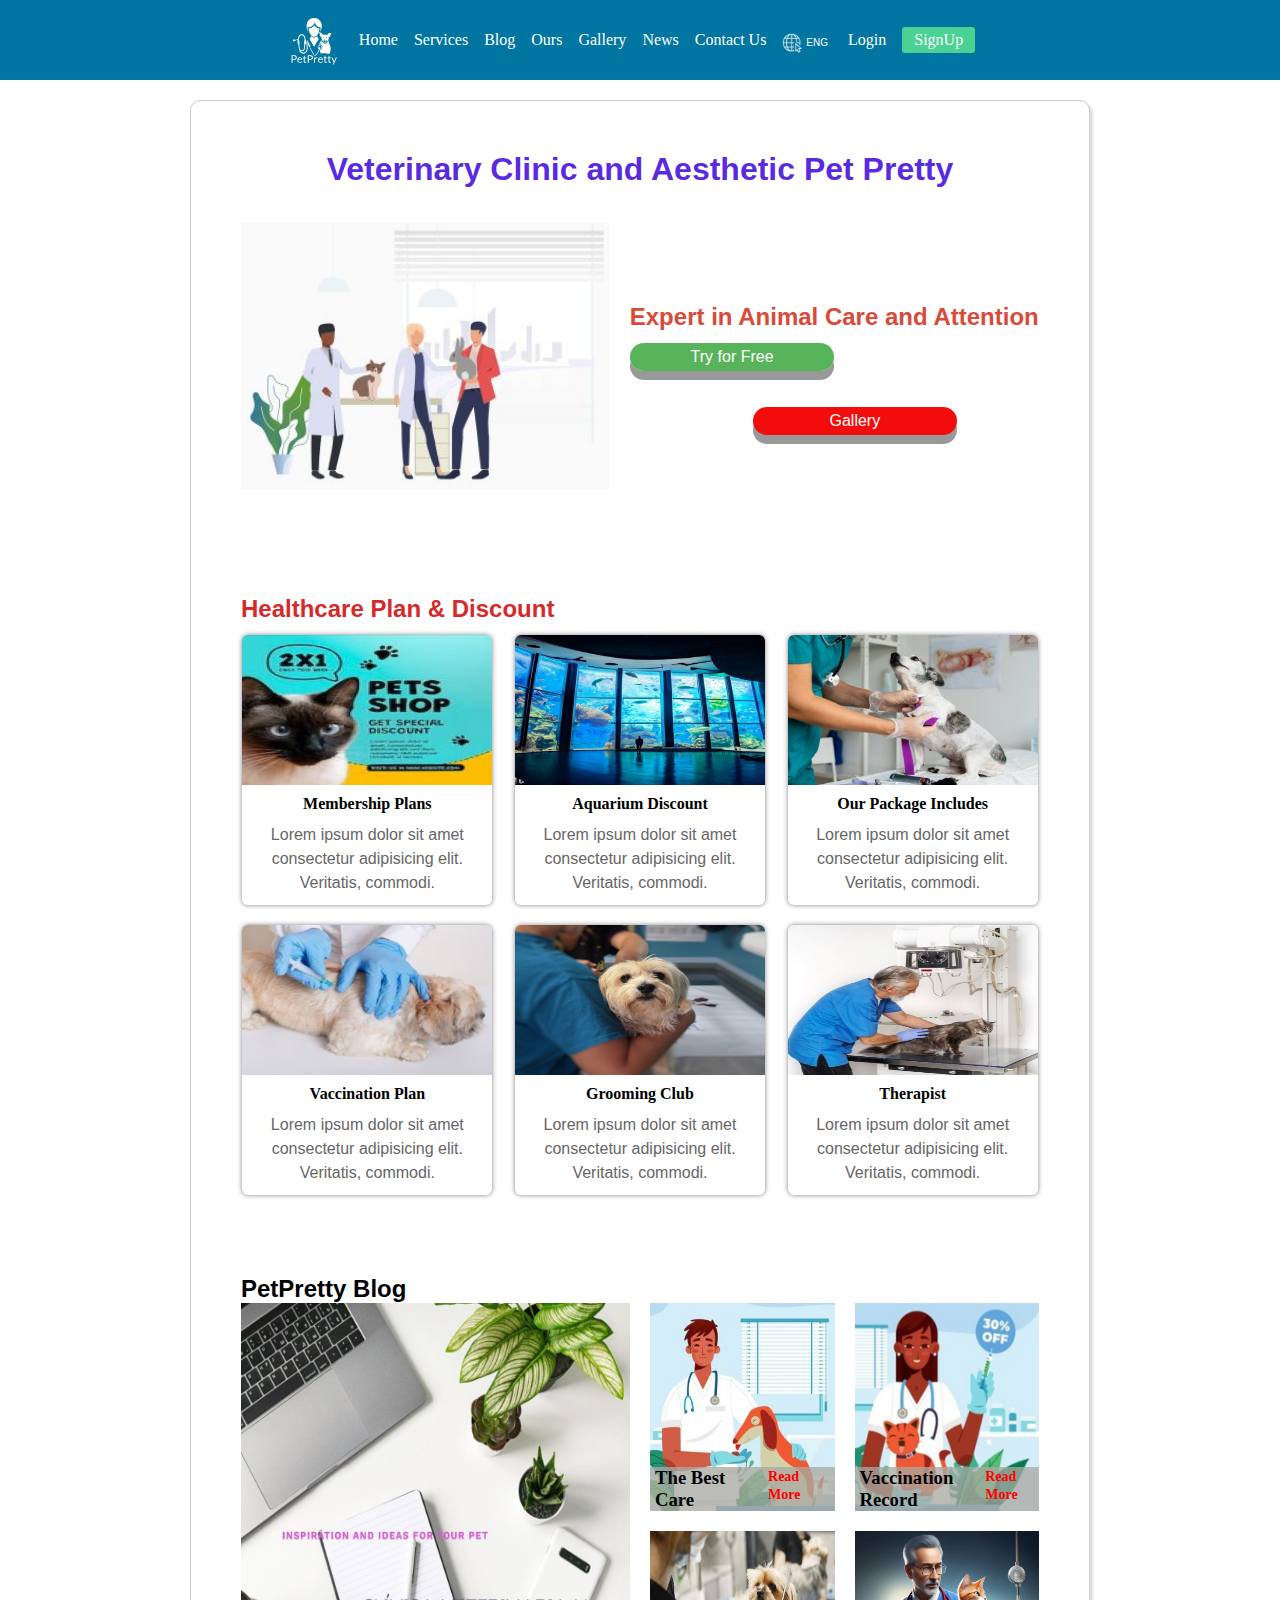
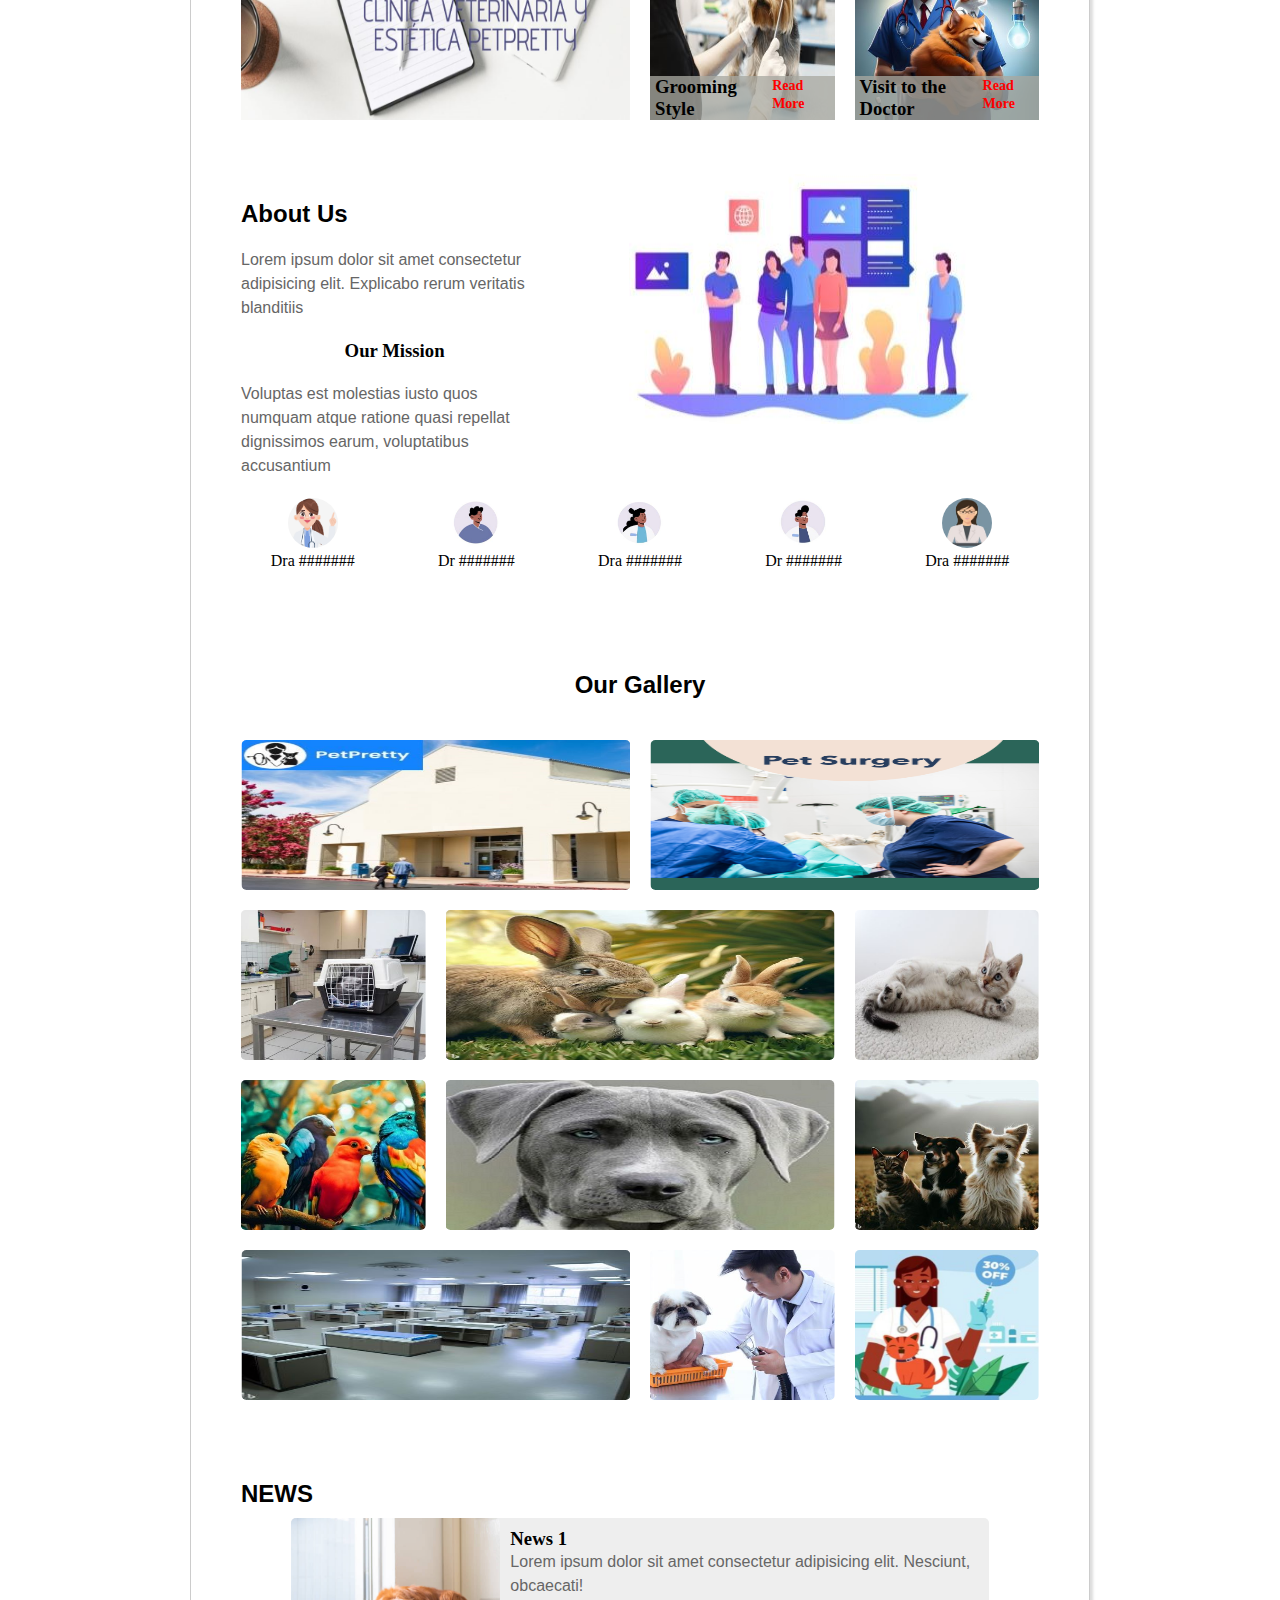
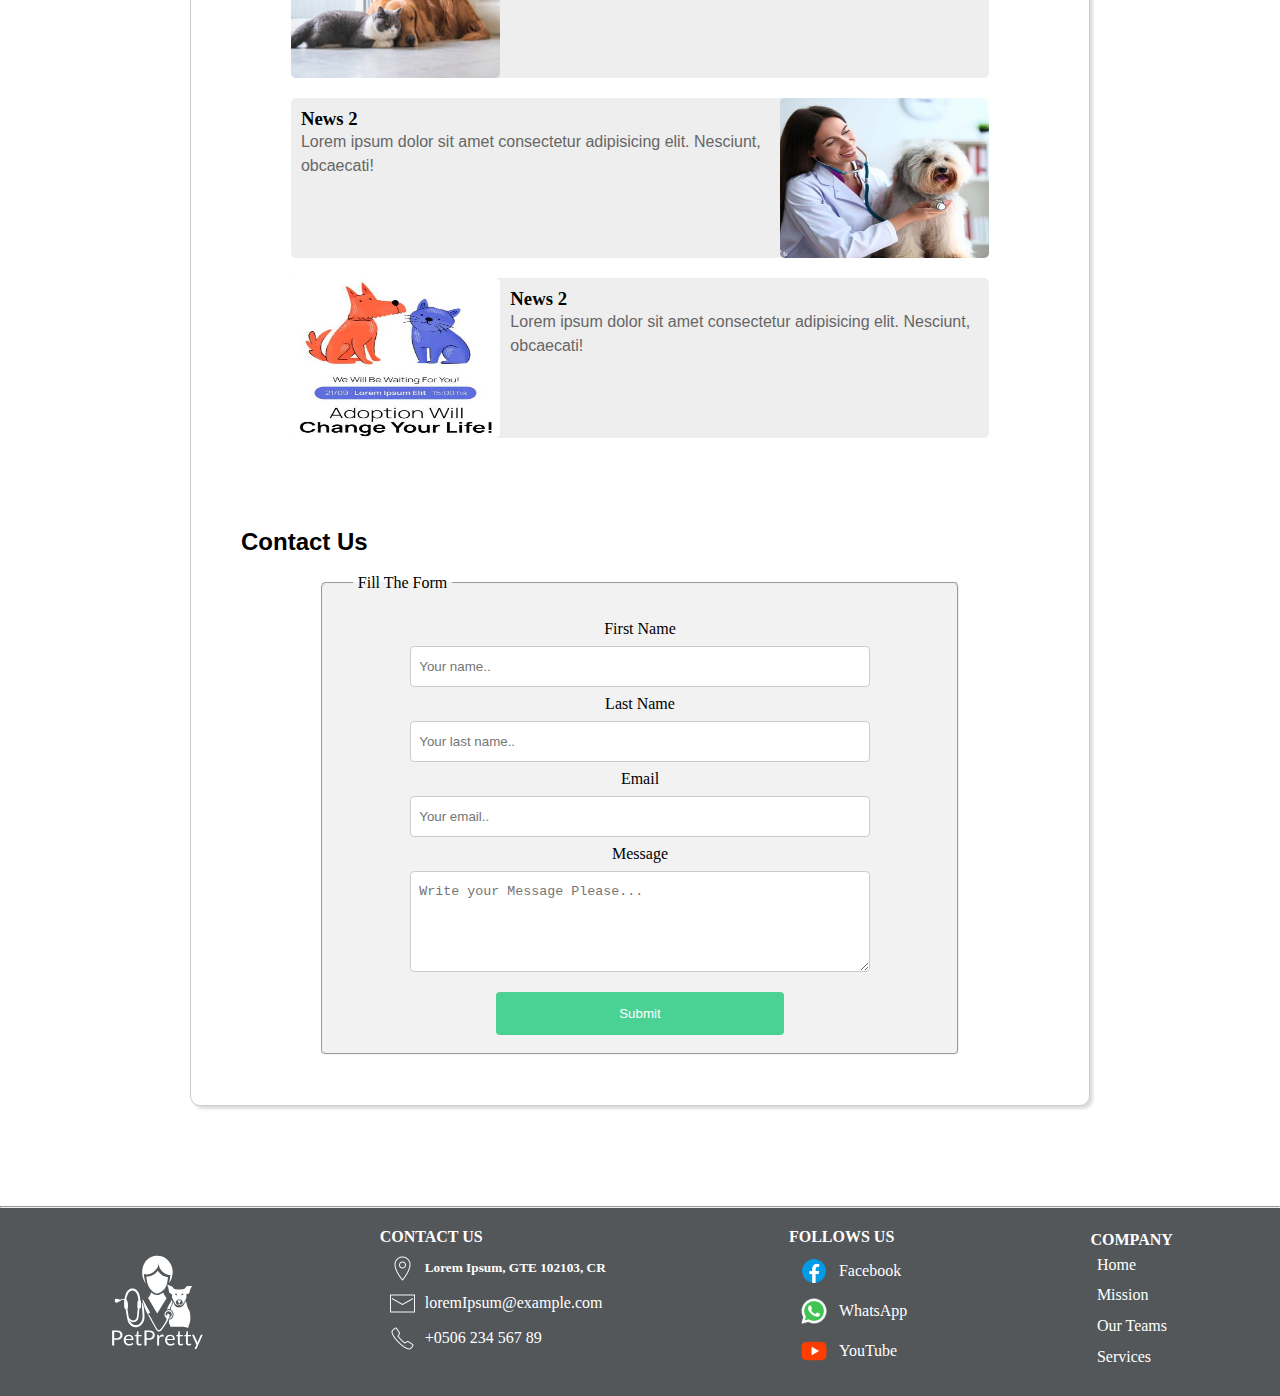
<file: index.html>
<!DOCTYPE html>
<html lang="en">
<head>
    <meta charset="UTF-8">
    <meta name="viewport" content="width=device-width, initial-scale=1.0">
    <title>Vet Clinic and Gromming PetPretty</title>
    <link rel="shortcut icon" href="./img/favicon-logo.png" type="image/x-icon">
    <link rel="stylesheet" href="./css/style.css">
</head>

<body>
    <header class="header">

        <div class="logo-header">
            <a href="#">
                <img src="./img/logoBlancoSVG.svg" alt="Logo">
            </a>
        </div>

        <nav class="menu">
            <input type="checkbox" id="menu-checkbtn">
            <label for="menu-checkbtn" class="menu-checklbl">
                <img class="menu-icon" src="./img/bars-solid.svg" alt="menu hamburguesa">
            </label>

            <ul class="links">
                <li> <a class="active" href="#">Home</a></li>
                <li><a href="#services">Services</a></li>
                <li><a href="#blog">Blog</a></li>
                <li><a href="#ours">Ours</a></li>
                <li><a href="#gallery">Gallery</a></li>
                <li><a href="#news">News</a></li>
                <li><a href="#contact">Contact Us</a></li>

                <!-- menu de idiomas -->
                <section class="lang-menu">
                    <div class="selected-lang">
                        <img src="./img/webIcon-50.png" alt="icono web">
                        <p>ENG</p>
                    </div>

                    <div class="selection-lang">
                        <li>
                            <a href="./index.html" target="_self" class="en">
                                <figure>
                                    <img src="./img/united-states.png" alt="icono web">
                                    <figcaption>ENG</figcaption>
                                </figure>
                            </a>
                        </li>

                        <li>
                            <a href="./esp/index.html" target="_self" class="es">
                                <figure>
                                    <img src="./img/spain.png">
                                    <figcaption>ESP</figcaption>
                                </figure>
                            </a>
                        </li>

                        <li>
                            <a href="./fre/index.html" target="_self"  class="fr">
                                <figure> 
                                    <img src="./img/france.png" alt="icono web">
                                    <figcaption>FRE</figcaption>
                                </figure>   
                            </a>
                        </li>
                    </div>
                </section>
                <!-- Fin menu de idiomas -->
                <li><a href="./admin/login.html">Login</a></li>
                <li><a href="./admin/signup.html">SignUp</a></li>
            </ul>
        </nav>
    </header>

    <!-- ***** MAIN ***** -->

    <main id="main">
        <div class="content">

            <!-- **** HOME SECTION ****-->
            <section id="home">
                <h1>Veterinary Clinic and
                    Aesthetic Pet Pretty
                </h1>
               
                <article id="home-article">
                    <figure class="col-img">
                        <img class="imagen1" src="./img/homeImg1.jpg" alt="clinic lobby">
                    </figure>
                    <div class="col-homebtn">
                        <h2>Expert in Animal Care and Attention</h2>
                        <button class="homebtn1">Try for Free</button>
                        <br><br>
                        <button class="homebtn2">Gallery</button>
                    </div>
                </article>

            </section>

            <!-- **** SERVICES SECTION****-->
            <section id="services">
                
                <h2 class="services-title">Healthcare Plan & Discount</h2>
                
                <article class="services-cards card1">
                    <div class="cards-img">
                        <img src="./img/clinicInstallation1.JPG" alt="card servicios">
                    </div>
                    <div class="cards-content">
                        <h3 class="cards-title">Membership Plans</h3>
                        <p class="cards-description">
                            Lorem ipsum dolor sit amet consectetur adipisicing elit. Veritatis, commodi.
                        </p>
                    </div>
                </article>
        
                <article class="services-cards card2">
                    <div class="cards-img">
                        <img src="./img/acuariogigante_service2.jpg" alt="card servicios">
                    </div>
                    <div class="cards-content">
                        <h3 class="cards-title">Aquarium Discount</h3>
                        <p class="cards-description">
                            Lorem ipsum dolor sit amet consectetur adipisicing elit. Veritatis, commodi.
                        </p>
                    </div>
                </article>

                <article class="services-cards card3">
                    <div class="cards-img">
                        <img src="./img/clinicInstallation2.JPG" alt="card servicios">
                    </div>
                    <div class="cards-content">
                        <h3 class="cards-title">Our Package Includes</h3>
                        <p class="cards-description">
                            Lorem ipsum dolor sit amet consectetur adipisicing elit. Veritatis, commodi.
                        </p>
                    </div>
                </article>

                <article class="services-cards card4">
                    <div class="cards-img">
                        <img src="./img/vaccination_service.jpg" alt="card servicios">
                    </div>
                    <div class="cards-content">
                        <h3 class="cards-title">Vaccination Plan</h3>
                        <p class="cards-description">
                            Lorem ipsum dolor sit amet consectetur adipisicing elit. Veritatis, commodi.
                        </p>
                    </div>
                </article>

                <article class="services-cards card5">
                    <div class="cards-img">
                        <img src="./img/serviciosVet1.JPG" alt="card servicios">
                    </div>
                    <div class="cards-content">
                        <h3 class="cards-title">Grooming Club</h3>
                        <p class="cards-description">
                            Lorem ipsum dolor sit amet consectetur adipisicing elit. Veritatis, commodi.
                        </p>
                    </div>
                </article>

                <article class="services-cards card6">
                    <div class="cards-img">
                        <img src="./img/therapist_service.jpg" alt="card servicios">
                    </div>
                    <div class="cards-content">
                        <h3 class="cards-title">Therapist</h3>
                        <p class="cards-description">
                            Lorem ipsum dolor sit amet consectetur adipisicing elit. Veritatis, commodi.
                        </p>
                    </div>
                </article>
            </section>


            <!-- **** BLOG SECTION****-->
            <section id="blog">
                <h2>PetPretty Blog</h2>
                <article class="blogs">
                    <figure class="card-main">
                        <img class="blog-img-1" src="./img/blogPage_imagen.png" alt="">
                    </figure>

                    <figure class="blog-card blog-card1">
                        <img  src="./img/blog1.JPG" alt="">
                        <figcaption>
                            <h3>The Best Care</h3>
                            <h4><a href="#">Read More</a></h4>
                        </figcaption>
                    </figure>
                    <figure class="blog-card blog-card2" >
                        <img  src="./img/galleryVacuna.JPG" alt="">
                        <figcaption>
                            <h3>Vaccination Record</h3>
                            <h4><a href="#">Read More</a></h4>
                        </figcaption>
                    </figure>
                    <figure class="blog-card blog-card3">
                        <img  src="./img/grooming_blog.jpg" alt="">
                        <figcaption>
                            <h3>Grooming Style</h3>
                            <h4><a href="#">Read More</a></h4>
                        </figcaption>
                    </figure>
                    <figure class="blog-card blog-card4">
                        <img  src="./img/doctor_blog1.jpg" alt="">
                        <figcaption>
                            <h3>Visit to the Doctor</h3>
                            <h4><a href="#">Read More</a></h4>
                        </figcaption>
                    </figure>

                </article>


            </section>

            <!-- **** SECTION OURS ****-->
            <section id="ours">
                <h2 class="title1">About Us</h2>
                <p class="content1">Lorem ipsum dolor sit amet consectetur adipisicing elit. Explicabo rerum veritatis blanditiis</p>
                <h3 class="title2">Our Mission</h3>
                <p class="content2"> Voluptas est molestias iusto quos numquam atque ratione quasi repellat dignissimos earum, voluptatibus accusantium
                </p>
                
                <figure class="img-ours">
                    <img src="./img/aboutUs.jpg" alt="grupo personas">
                </figure>
                
                <figure class="avatar avatar1">
                    <img src="./img/draAvatar1.JPG" alt="avatar doctora">
                    <figcaption>Dra #######</figcaption>
                </figure>

                <figure class="avatar avatar2">
                    <img src="./img/drAvatar1.jpg" alt="avatar doctor">
                    <figcaption>Dr #######</figcaption>
                </figure>

                <figure class="avatar avatar3">
                    <img src="./img/draAvatar2.JPG" alt="avatar doctora">
                    <figcaption>Dra #######</figcaption>
                </figure>

                <figure class="avatar avatar4">
                    <img src="./img/drAvatar2.JPG" alt="avatar doctor">
                    <figcaption>Dr #######</figcaption>
                </figure>

                <figure class="avatar avatar5">
                    <img src="./img/draAvatar3.JPG" alt="avatar doctora">
                    <figcaption>Dra #######</figcaption>
                </figure>
            </section>

            <!-- **** SECTION GALLERY ****-->
            
            <section id="gallery">
                <h2 class="gallery-title">Our Gallery</h2>
                <article class="gallery-cards gcard1">
                    <div class="gallery-img">
                        <img src="./img/clinicInstallation3.JPG" alt="card Instalacion vet">
                    </div>
                </article>

                <article class="gallery-cards gcard2">
                    <div class="gallery-img">
                        <img src="./img/galleryCirugia.png" alt="card cirugia">
                    </div>
                </article>

                <article class="gallery-cards gcard3">
                    <div class="gallery-img">
                        <img src="./img/galleryConejos.jpg" alt="card conejo">
                    </div>
                </article>

                <article class="gallery-cards gcard4">
                    <div class="gallery-img">
                        <img src="./img/galleryGato.jpg" alt="card gato en cama">
                    </div>
                </article>

                <article class="gallery-cards gcard5">
                    <div class="gallery-img">
                        <img src="./img/galleryInstall.JPG" alt="card mesa de cuido">
                    </div>
                </article>

                <article class="gallery-cards gcard6">
                    <div class="gallery-img">
                        <img src="./img/galleryPericos.jpg" alt="card perico">
                    </div>
                </article>

                <article class="gallery-cards gcard7">
                    <div class="gallery-img">
                        <img src="./img/galleryPerro.jpg" alt="card perro gris">
                    </div>
                </article>

                <article class="gallery-cards gcard8">
                    <div class="gallery-img">
                        <img src="./img/galleryPerros.jpg" alt="card grupo de perros">
                    </div>
                </article>

                <article class="gallery-cards gcard9">
                    <div class="gallery-img">
                        <img src="./img/galleryRoom1.jpg" alt="card cuarto cuidados">
                    </div>
                </article>

                <article class="gallery-cards gcard10">
                    <div class="gallery-img">
                        <img src="./img/galleryCare.jpg" alt="card cuidado de perro">
                    </div>
                </article>

                <article class="gallery-cards gcard11">
                    <div class="gallery-img">
                        <img src="./img/galleryVacuna.JPG" alt="card perro gris">
                    </div>
                </article>
            </section>

            <!-- **** NEWS SECTION****-->
            <section id="news">
                <h2>NEWS</h2>
                <div class="cards">
                    <article class="card card-1">
                        <figure class="card-img-1">
                            <img src="./img/new1dog&cat.jpg" alt="">
                        </figure>
                        <div class="card-text-1">
                            <h3>News 1</h3>
                            <p>Lorem ipsum dolor sit amet consectetur adipisicing elit. Nesciunt, obcaecati!</p>
                        </div>
                    </article>

                    <article class="card card-2">
                        <figure class="card-img-2">
                            <img src="./img/new2Doc&Dog.jpg" alt="">
                        </figure>
                        <div class="card-text-2">
                            <h3>News 2</h3>
                            <p>Lorem ipsum dolor sit amet consectetur adipisicing elit. Nesciunt, obcaecati!</p>
                        </div>
                    </article>

                    <article class="card card-3">
                        <figure class="card-img-3">
                            <img src="./img/news3AdoptPet.JPG" alt="">
                        </figure>
                        <div class="card-text-3">
                            <h3>News 2</h3>
                            <p>Lorem ipsum dolor sit amet consectetur adipisicing elit. Nesciunt, obcaecati!</p>
                        </div>
                    </article>
                </div>
            </section>

            <!-- **** CONTACT SECTION****-->
            <section id="contact">

                <h2>Contact Us</h2><br>
                <form>
  
                    <fieldset>
                    <legend>Fill The Form</legend><br>
                      <label for="fname">First Name</label><br>
                      <input type="text" id="fname" name="firstname" placeholder="Your name.." required><br>
                  
                      <label for="lname">Last Name</label><br>
                      <input type="text" id="lname" name="lastname" placeholder="Your last name.." required>
                  
                     <br><label for="fname">Email</label><br>
                     <input type="email" id="email" name="email" placeholder="Your email.." required>
                        
                     <br><label for="fmessage">Message</label><br>
                     <textarea name="message" id="fmessage" cols="10" rows="5" placeholder="Write your Message Please..."></textarea>

                     <input type="submit" value="Submit">
                      
                    </fieldset>
                      
                      
                    </form>
            </section>
        </div>
    </main>

    <!-- **** FOOTER SECTION****-->
    <hr>
    <footer id="footer">
        <figure class="footer-logo">
            <img src="./img/logoBlancoSVG.svg" alt="logo compania">
        </figure>
        <section class="footer-contact">
            <H4>CONTACT US</H4>
            <ul class="footer-contact-data">
                <li class="footer-address">
                    <img src="./img/addressIcon-50.png" alt="home icon">
                    <h5>Lorem Ipsum, GTE 102103, CR</h5>
                </li>
                <li class="footer-email">
                    <img src="./img/mailIcon-50.png" alt="">
                    loremIpsum@example.com
                </li>
                <li class="footer-phone">
                    <img src="./img/phoneIcon-50.png" alt="">
                    +0506 234 567 89
                </li>
            </ul>
        </section>

        <section class="footer-social">
            <H4>FOLLOWS US</H4>
            <ul class="social-networks">
                <li>
                    <img src="./img/facebook-48.png" alt="facebook logo">
                    <a href="#">Facebook</a>    
                </li>
                <li>
                    <img src="./img/whatsapp-48.png" alt="whatsapp logo">
                    <a href="">WhatsApp</a>
                </li>
                <li>
                    <img src="./img/youtube-48.png" alt="youtube logo">
                    <a href="">YouTube</a>
                </li>
            </ul>
        </section>

        <section class="footer-company">
            <H4>COMPANY</H4>
            <nav class="footer-company-nav">
                <a href="#">Home</a>
                <a href="#ours">Mission</a>
                <a href="#ours">Our Teams</a>
                <a href="#services">Services</a>
            </nav>
        </section>

    </footer>
</body>

</html>
</file>
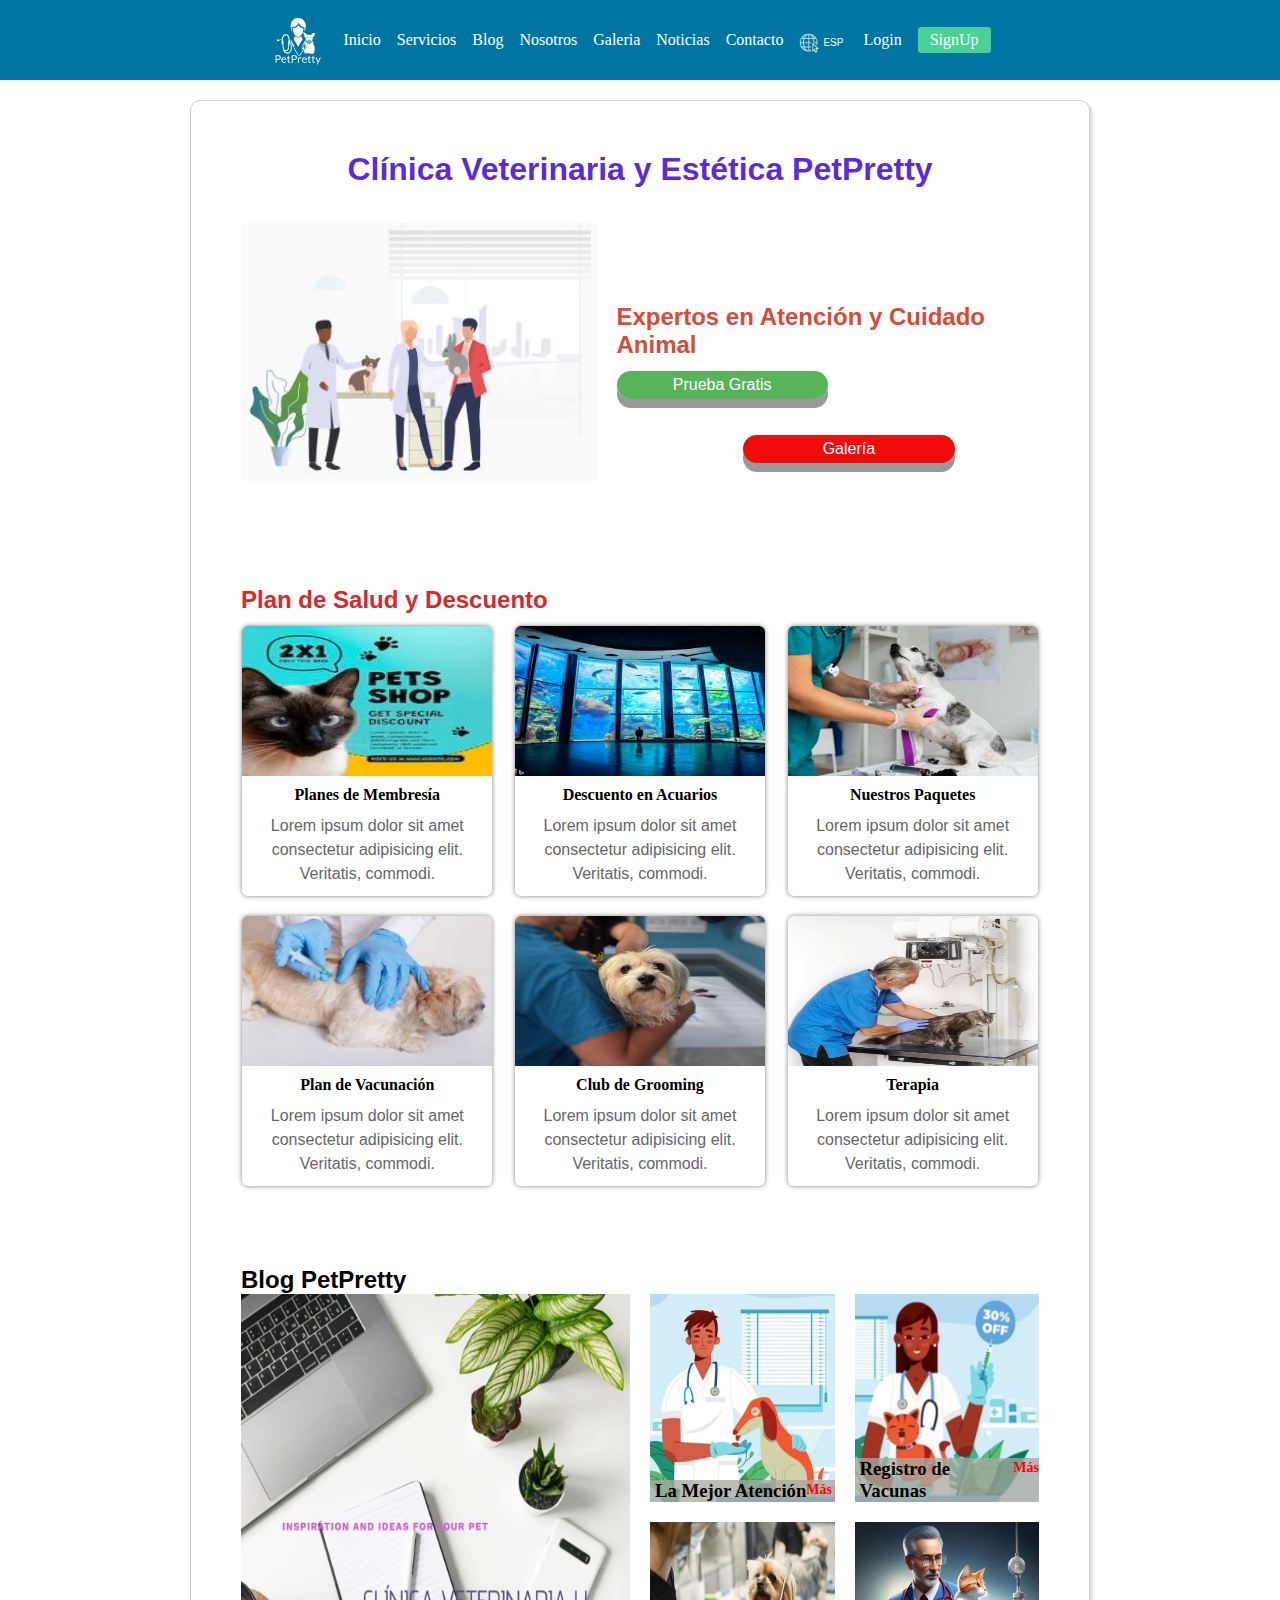
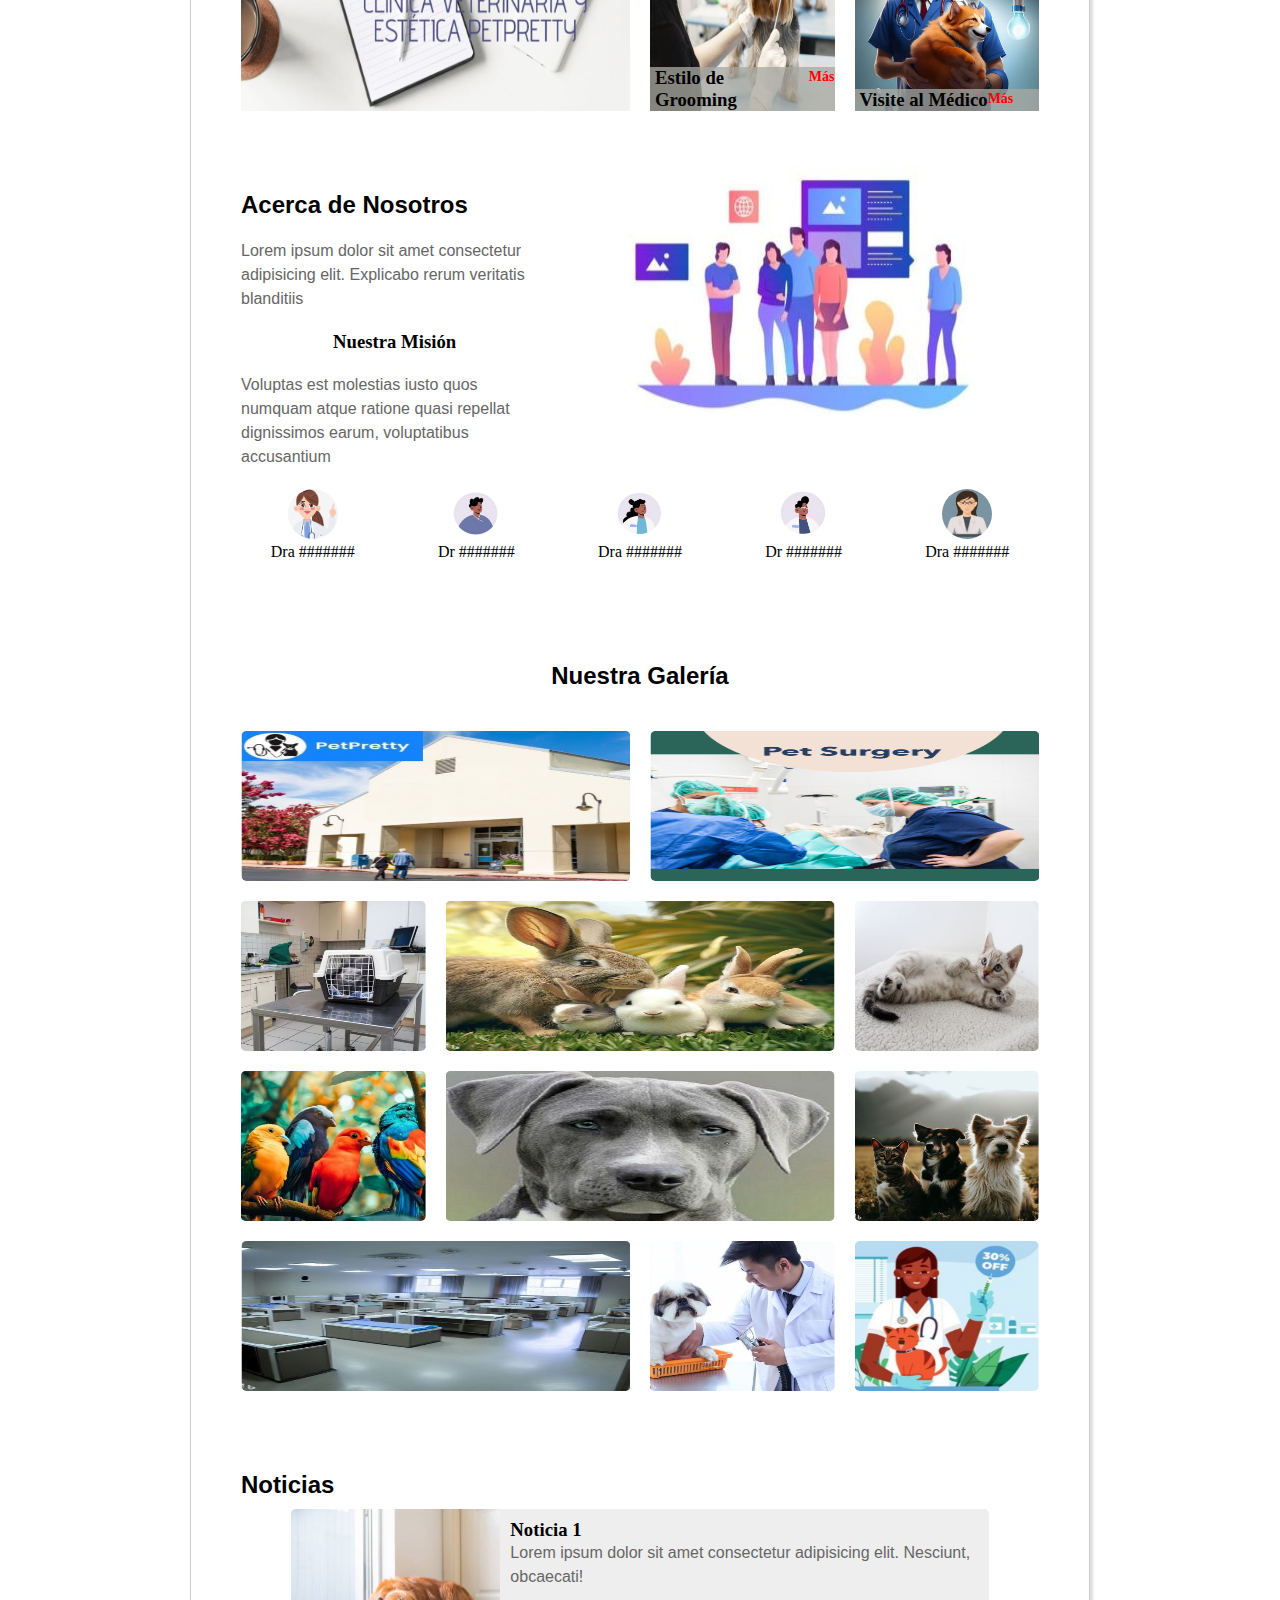
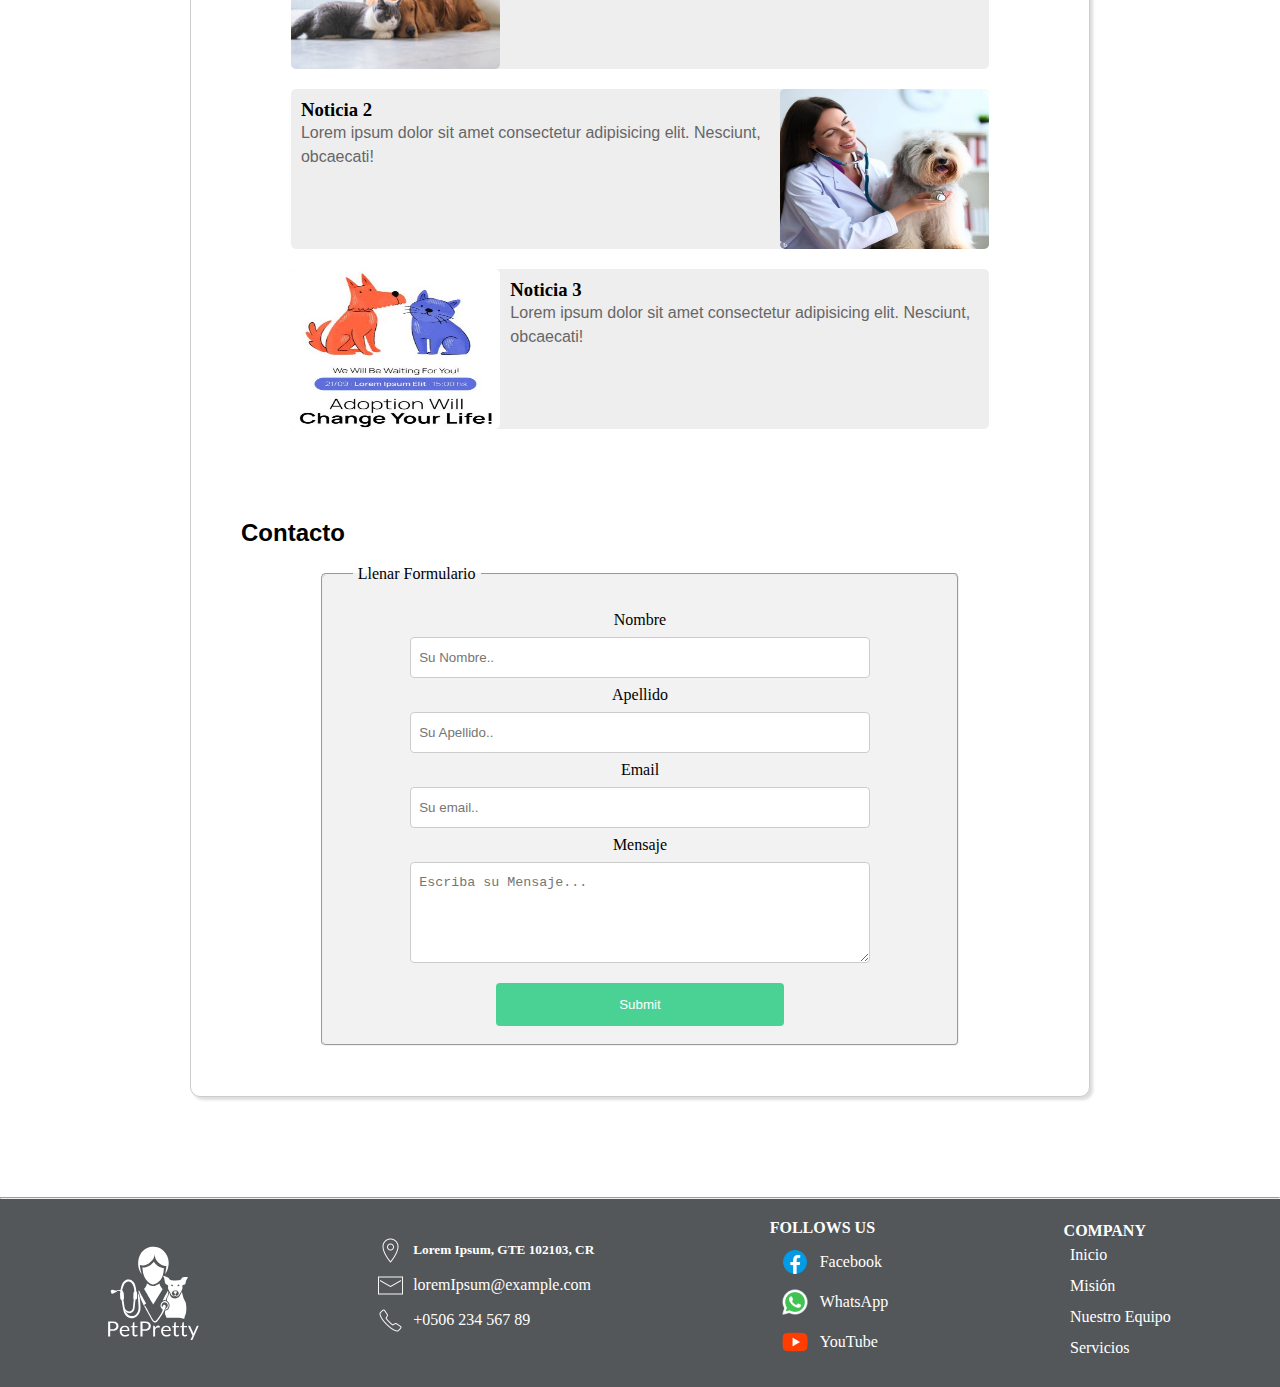
<file: esp/index.html>
<!DOCTYPE html>
<html lang="es">
<head>
    <meta charset="UTF-8">
    <meta name="viewport" content="width=device-width, initial-scale=1.0">
    <title>Clinica Veterinaria y Gromming PetPretty</title>
    <link rel="shortcut icon" href="../img/favicon-logo.png" type="image/x-icon"/>
    <link rel="stylesheet" href="../css/style.css">
</head>

<body>
    <header class="header">

        <div class="logo-header">
            <a href="#">
                <img src="../img/logoBlancoSVG.svg" alt="Logo">
            </a>
        </div>

        <nav class="menu">
            <input type="checkbox" id="menu-checkbtn">
            <label for="menu-checkbtn" class="menu-checklbl">
                <img class="menu-icon" src="../img/bars-solid.svg" alt="menu hamburguesa">
            </label>

            <ul class="links">
                <li> <a class="active" href="#">Inicio</a></li>
                <li><a href="#services">Servicios</a></li>
                <li><a href="#blog">Blog</a></li>
                <li><a href="#ours">Nosotros</a></li>
                <li><a href="#gallery">Galeria</a></li>
                <li><a href="#news">Noticias</a></li>
                <li><a href="#contact">Contacto</a></li>

                <!-- cambiar menu de idiomas -->
                <div class="lang-menu">
                    <div class="selected-lang">
                        <img src="../img/webIcon-50.png" alt="icono web">
                        <p>ESP</p>
                    </div>

                    <!-- Probar opci[on] -->
                    <div class="selection-lang">
                        <li>
                            <a href="../index.html" target="_self" class="en">
                                <figure>
                                    <img src="../img/united-states.png" alt="icono web">
                                    <figcaption>ENG</figcaption>
                                </figure>
                            </a>
                        </li>

                        <li>
                            <a href="./index.html" target="_self" class="es">
                                <figure>
                                    <img src="../img/spain.png">
                                    <figcaption>ESP</figcaption>
                                </figure>
                            </a>
                        </li>

                        <li>
                            <a href="../fre/index.html" target="_self"  class="fr">
                                <figure> 
                                    <img src="../img/france.png" alt="icono web">
                                    <figcaption>FRE</figcaption>
                                </figure>   
                            </a>
                        </li>
                    </div>
                    <!-- Probar opcion -->


                </div>
                <!-- Fin de cambiar menu de idiomas -->



                <li><a href="#">Login</a></li>
                <li><a href="#">SignUp</a></li>
            </ul>
        </nav>
    </header>

    <!-- ***** MAIN ***** -->

    <main id="main">
        <div class="content">

            <!-- **** HOME SECTION ****-->
            <section id="home">
                <h1>Clínica Veterinaria y
                    Estética PetPretty
                </h1>
               
                <article id="home-article">
                    <figure class="col-img">
                        <img class="imagen1" src="../img/homeImg1.jpg" alt="clinic lobby">
                    </figure>
                    <div class="col-homebtn">
                        <h2>Expertos en Atención y Cuidado Animal</h2>
                        <button class="homebtn1">Prueba Gratis</button>
                        <br><br>
                        <button class="homebtn2">Galería</button>
                    </div>
                </article>

            </section>

            <!-- **** SERVICES SECTION****-->
            <section id="services">
                
                <h2 class="services-title">Plan de Salud y Descuento</h2>
                
                <article class="services-cards card1">
                    <div class="cards-img">
                        <img src="../img/clinicInstallation1.JPG" alt="card servicios">
                    </div>
                    <div class="cards-content">
                        <h3 class="cards-title">Planes de Membresía</h3>
                        <p class="cards-description">
                            Lorem ipsum dolor sit amet consectetur adipisicing elit. Veritatis, commodi.
                        </p>
                    </div>
                </article>
        
                <article class="services-cards card2">
                    <div class="cards-img">
                        <img src="../img/acuariogigante_service2.jpg" alt="card servicios">
                    </div>
                    <div class="cards-content">
                        <h3 class="cards-title">Descuento en Acuarios</h3>
                        <p class="cards-description">
                            Lorem ipsum dolor sit amet consectetur adipisicing elit. Veritatis, commodi.
                        </p>
                    </div>
                </article>

                <article class="services-cards card3">
                    <div class="cards-img">
                        <img src="../img/clinicInstallation2.JPG" alt="card servicios">
                    </div>
                    <div class="cards-content">
                        <h3 class="cards-title">Nuestros Paquetes</h3>
                        <p class="cards-description">
                            Lorem ipsum dolor sit amet consectetur adipisicing elit. Veritatis, commodi.
                        </p>
                    </div>
                </article>

                <article class="services-cards card4">
                    <div class="cards-img">
                        <img src="../img/vaccination_service.jpg" alt="card servicios">
                    </div>
                    <div class="cards-content">
                        <h3 class="cards-title">Plan de Vacunación</h3>
                        <p class="cards-description">
                            Lorem ipsum dolor sit amet consectetur adipisicing elit. Veritatis, commodi.
                        </p>
                    </div>
                </article>

                <article class="services-cards card5">
                    <div class="cards-img">
                        <img src="../img/serviciosVet1.JPG" alt="card servicios">
                    </div>
                    <div class="cards-content">
                        <h3 class="cards-title">Club de Grooming</h3>
                        <p class="cards-description">
                            Lorem ipsum dolor sit amet consectetur adipisicing elit. Veritatis, commodi.
                        </p>
                    </div>
                </article>

                <article class="services-cards card6">
                    <div class="cards-img">
                        <img src="../img/therapist_service.jpg" alt="card servicios">
                    </div>
                    <div class="cards-content">
                        <h3 class="cards-title">Terapia</h3>
                        <p class="cards-description">
                            Lorem ipsum dolor sit amet consectetur adipisicing elit. Veritatis, commodi.
                        </p>
                    </div>
                </article>
            </section>


            <!-- **** BLOG SECTION****-->
            <section id="blog">
                <h2>Blog PetPretty</h2>
                <article class="blogs">
                    <figure class="card-main">
                        <img class="blog-img-1" src="../img/blogPage_imagen.png" alt="">
                    </figure>

                    <figure class="blog-card blog-card1">
                        <img  src="../img/blog1.JPG" alt="">
                        <figcaption>
                            <h3>La Mejor Atención</h3>
                            <h4><a href="#">Más</a></h4>
                        </figcaption>
                    </figure>
                    <figure class="blog-card blog-card2" >
                        <img  src="../img/galleryVacuna.JPG" alt="">
                        <figcaption>
                            <h3>Registro de Vacunas</h3>
                            <h4><a href="#">Más</a></h4>
                        </figcaption>
                    </figure>
                    <figure class="blog-card blog-card3">
                        <img  src="../img/grooming_blog.jpg" alt="">
                        <figcaption>
                            <h3>Estilo de Grooming</h3>
                            <h4><a href="#">Más</a></h4>
                        </figcaption>
                    </figure>
                    <figure class="blog-card blog-card4">
                        <img  src="../img/doctor_blog1.jpg" alt="">
                        <figcaption>
                            <h3>Visite al Médico</h3>
                            <h4><a href="#">Más</a></h4>
                        </figcaption>
                    </figure>

                </article>


            </section>

            <!-- **** SECTION OURS ****-->
            <section id="ours">
                <h2 class="title1">Acerca de Nosotros</h2>
                <p class="content1">Lorem ipsum dolor sit amet consectetur adipisicing elit. Explicabo rerum veritatis blanditiis</p>
                <h3 class="title2">Nuestra Misión</h3>
                <p class="content2"> Voluptas est molestias iusto quos numquam atque ratione quasi repellat dignissimos earum, voluptatibus accusantium
                </p>
                
                <figure class="img-ours">
                    <img src="../img/aboutUs.jpg" alt="grupo personas">
                </figure>
                
                <figure class="avatar avatar1">
                    <img src="../img/draAvatar1.JPG" alt="avatar doctora">
                    <figcaption>Dra #######</figcaption>
                </figure>

                <figure class="avatar avatar2">
                    <img src="../img/drAvatar1.jpg" alt="avatar doctor">
                    <figcaption>Dr #######</figcaption>
                </figure>

                <figure class="avatar avatar3">
                    <img src="../img/draAvatar2.JPG" alt="avatar doctora">
                    <figcaption>Dra #######</figcaption>
                </figure>

                <figure class="avatar avatar4">
                    <img src="../img/drAvatar2.JPG" alt="avatar doctor">
                    <figcaption>Dr #######</figcaption>
                </figure>

                <figure class="avatar avatar5">
                    <img src="../img/draAvatar3.JPG" alt="avatar doctora">
                    <figcaption>Dra #######</figcaption>
                </figure>
            </section>

            <!-- **** SECTION GALLERY ****-->
            
            <section id="gallery">
                <h2 class="gallery-title">Nuestra Galería</h2>
                <article class="gallery-cards gcard1">
                    <div class="gallery-img">
                        <img src="../img/clinicInstallation3.JPG" alt="card Instalacion vet">
                    </div>
                </article>

                <article class="gallery-cards gcard2">
                    <div class="gallery-img">
                        <img src="../img/galleryCirugia.png" alt="card cirugia">
                    </div>
                </article>

                <article class="gallery-cards gcard3">
                    <div class="gallery-img">
                        <img src="../img/galleryConejos.jpg" alt="card conejo">
                    </div>
                </article>

                <article class="gallery-cards gcard4">
                    <div class="gallery-img">
                        <img src="../img/galleryGato.jpg" alt="card gato en cama">
                    </div>
                </article>

                <article class="gallery-cards gcard5">
                    <div class="gallery-img">
                        <img src="../img/galleryInstall.JPG" alt="card mesa de cuido">
                    </div>
                </article>

                <article class="gallery-cards gcard6">
                    <div class="gallery-img">
                        <img src="../img/galleryPericos.jpg" alt="card perico">
                    </div>
                </article>

                <article class="gallery-cards gcard7">
                    <div class="gallery-img">
                        <img src="../img/galleryPerro.jpg" alt="card perro gris">
                    </div>
                </article>

                <article class="gallery-cards gcard8">
                    <div class="gallery-img">
                        <img src="../img/galleryPerros.jpg" alt="card grupo de perros">
                    </div>
                </article>

                <article class="gallery-cards gcard9">
                    <div class="gallery-img">
                        <img src="../img/galleryRoom1.jpg" alt="card cuarto cuidados">
                    </div>
                </article>

                <article class="gallery-cards gcard10">
                    <div class="gallery-img">
                        <img src="../img/galleryCare.jpg" alt="card cuidado de perro">
                    </div>
                </article>

                <article class="gallery-cards gcard11">
                    <div class="gallery-img">
                        <img src="../img/galleryVacuna.JPG" alt="card perro gris">
                    </div>
                </article>
            </section>

            <!-- **** NEWS SECTION****-->
            <section id="news">
                <h2>Noticias</h2>
                <div class="cards">
                    <article class="card card-1">
                        <figure class="card-img-1">
                            <img src="../img/new1dog&cat.jpg" alt="">
                        </figure>
                        <div class="card-text-1">
                            <h3>Noticia 1</h3>
                            <p>Lorem ipsum dolor sit amet consectetur adipisicing elit. Nesciunt, obcaecati!</p>
                        </div>
                    </article>

                    <article class="card card-2">
                        <figure class="card-img-2">
                            <img src="../img/new2Doc&Dog.jpg" alt="">
                        </figure>
                        <div class="card-text-2">
                            <h3>Noticia 2</h3>
                            <p>Lorem ipsum dolor sit amet consectetur adipisicing elit. Nesciunt, obcaecati!</p>
                        </div>
                    </article>

                    <article class="card card-3">
                        <figure class="card-img-3">
                            <img src="../img/news3AdoptPet.JPG" alt="">
                        </figure>
                        <div class="card-text-3">
                            <h3>Noticia 3</h3>
                            <p>Lorem ipsum dolor sit amet consectetur adipisicing elit. Nesciunt, obcaecati!</p>
                        </div>
                    </article>
                </div>
            </section>

            <!-- **** CONTACT SECTION****-->
            <section id="contact">

                <h2>Contacto</h2><br>
                <form action="">
  
                    <fieldset>
                    <legend>Llenar Formulario</legend><br>
                      <label for="fname">Nombre</label><br>
                      <input type="text" id="fname" name="firstname" placeholder="Su Nombre.." required><br>
                  
                      <label for="lname">Apellido</label><br>
                      <input type="text" id="lname" name="lastname" placeholder="Su Apellido.." required>
                  
                     <br><label for="fname">Email</label><br>
                     <input type="email" id="email" name="email" placeholder="Su email.." required>
                        
                     <br><label for="fmessage">Mensaje</label><br>
                     <textarea name="message" id="fmessage" cols="10" rows="5" placeholder="Escriba su Mensaje..."></textarea>

                     <input type="submit" value="Submit">
                    </fieldset>
                    </form>
            </section>
        </div>
    </main>

    <!-- **** FOOTER SECTION****-->
    <hr>
    <footer id="footer">
        <figure class="footer-logo">
            <img src="../img/logoBlancoSVG.svg" alt="logo compania">
        </figure>
        <section class="footer-contact">
            <ul class="footer-contact-data">
                <li class="footer-address">
                    <img src="../img/addressIcon-50.png" alt="home icon">
                    <h5>Lorem Ipsum, GTE 102103, CR</h5>
                </li>
                <li class="footer-email">
                    <img src="../img/mailIcon-50.png" alt="">
                    loremIpsum@example.com
                </li>
                <li class="footer-phone">
                    <img src="../img/phoneIcon-50.png" alt="">
                    +0506 234 567 89
                </li>
            </ul>
        </section>

        <section class="footer-social">
            <H4>FOLLOWS US</H4>
            <ul class="social-networks">
                <li>
                    <img src="../img/facebook-48.png" alt="facebook logo">
                    <a href="#">Facebook</a>    
                </li>
                <li>
                    <img src="../img/whatsapp-48.png" alt="whatsapp logo">
                    <a href="">WhatsApp</a>
                </li>
                <li>
                    <img src="../img/youtube-48.png" alt="youtube logo">
                    <a href="">YouTube</a>
                </li>
            </ul>
        </section>

        <section class="footer-company">
            <H4>COMPANY</H4>
            <nav class="footer-company-nav">
                <a href="#">Inicio</a>
                <a href="#ours">Misión</a>
                <a href="#ours">Nuestro Equipo</a>
                <a href="#services">Servicios</a>
            </nav>
        </section>

    </footer>
</body>

</html>
</file>
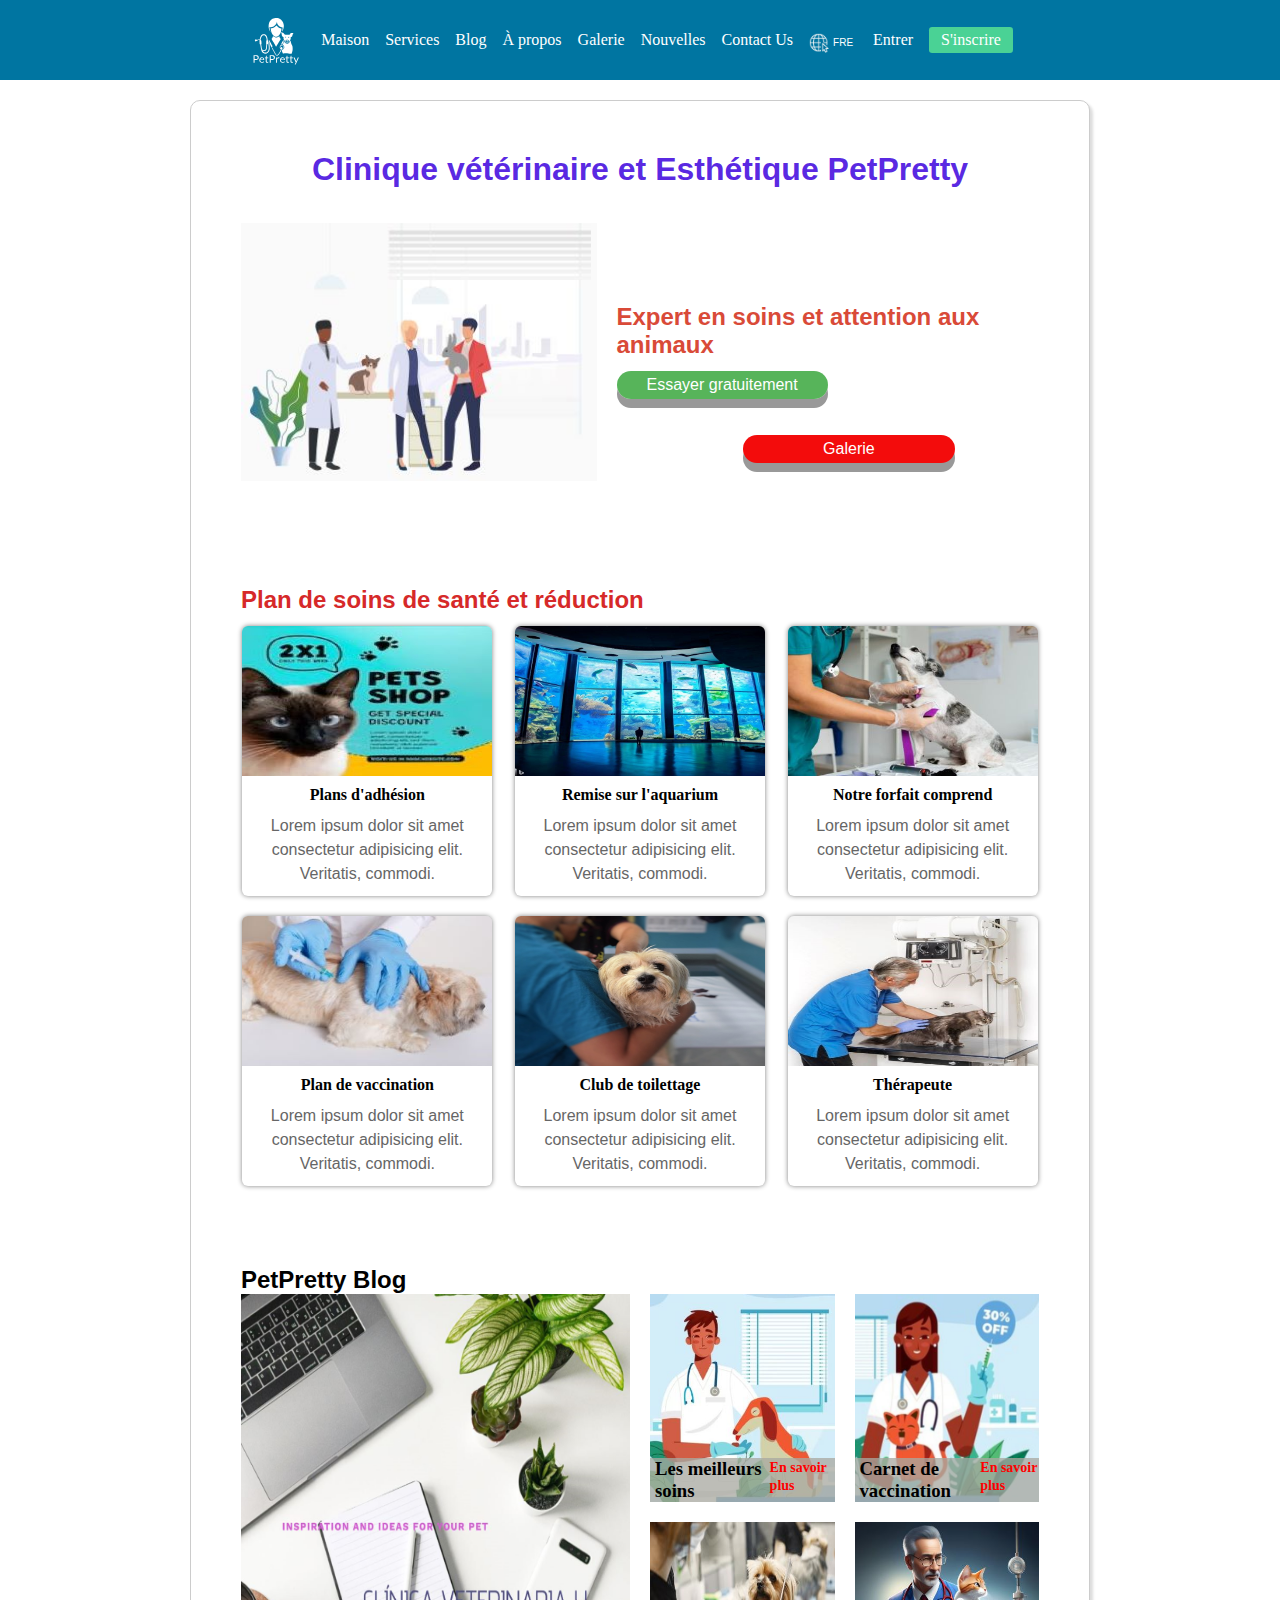
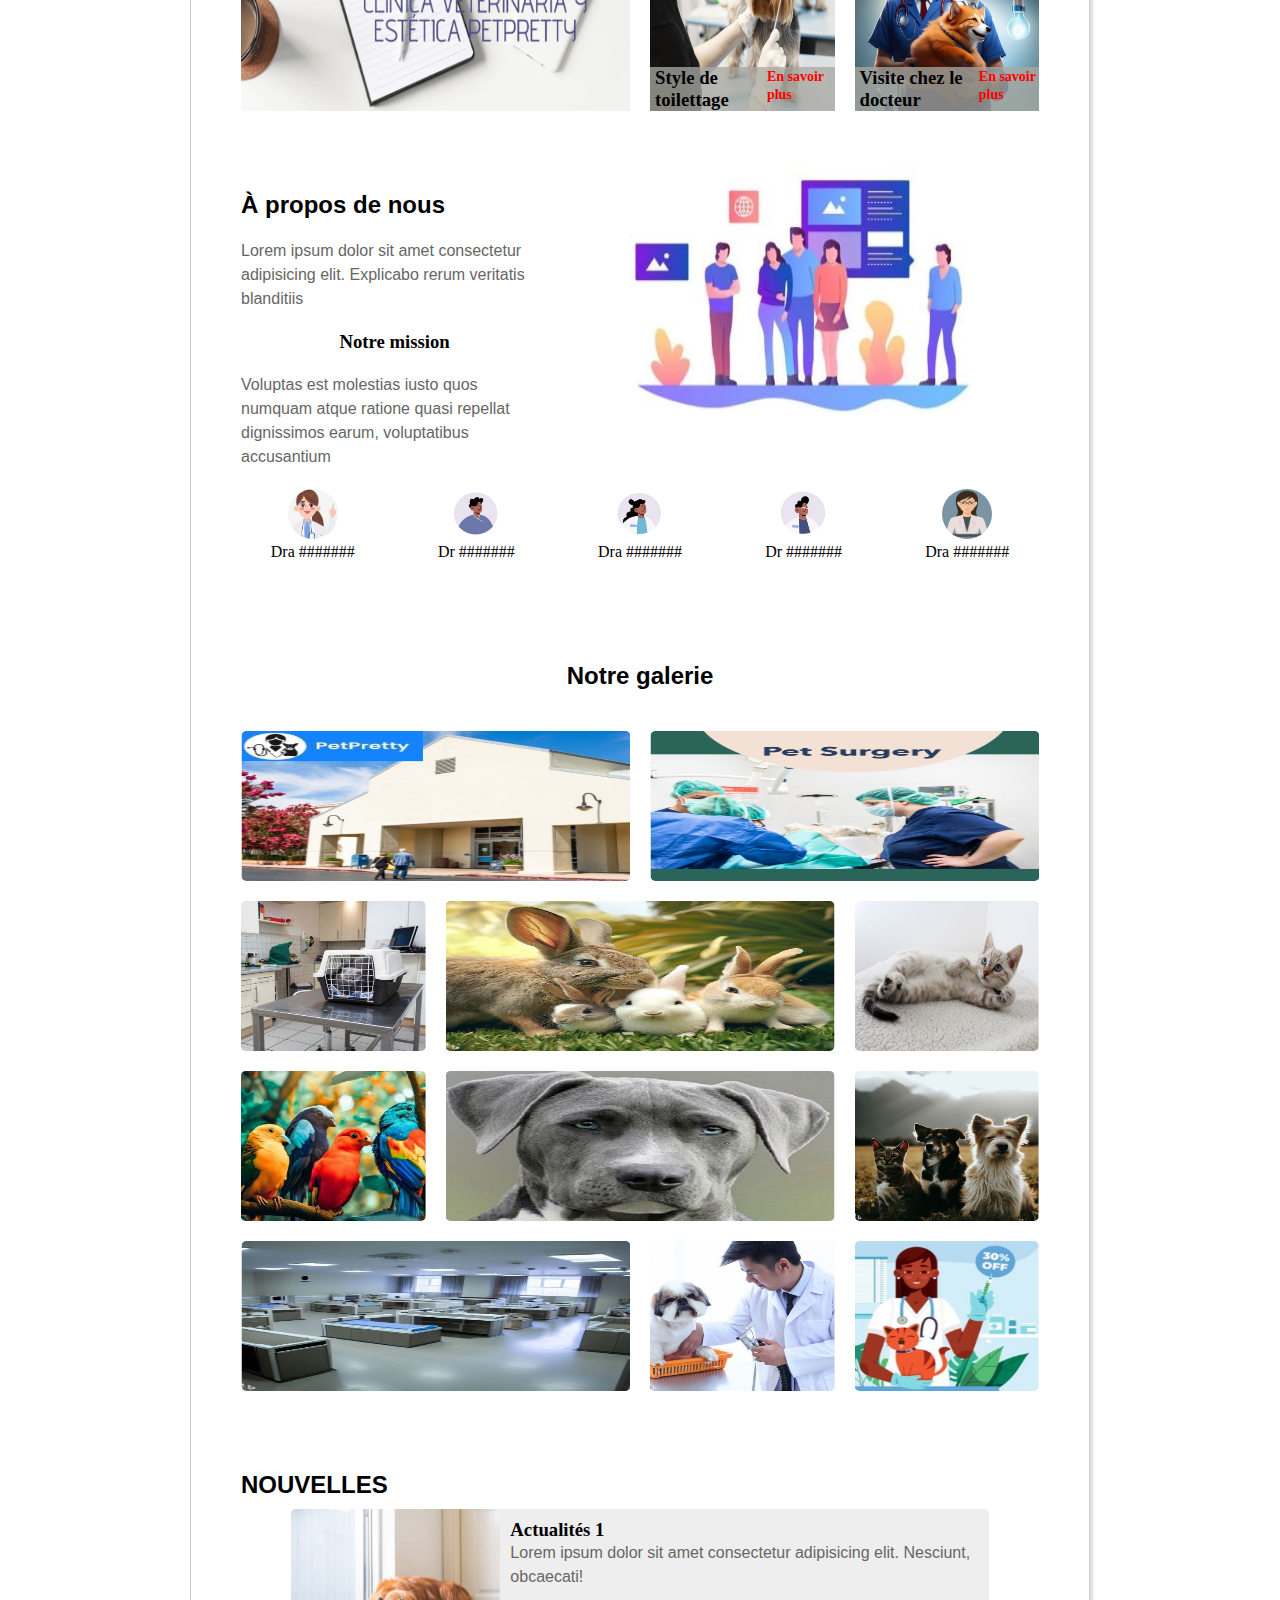
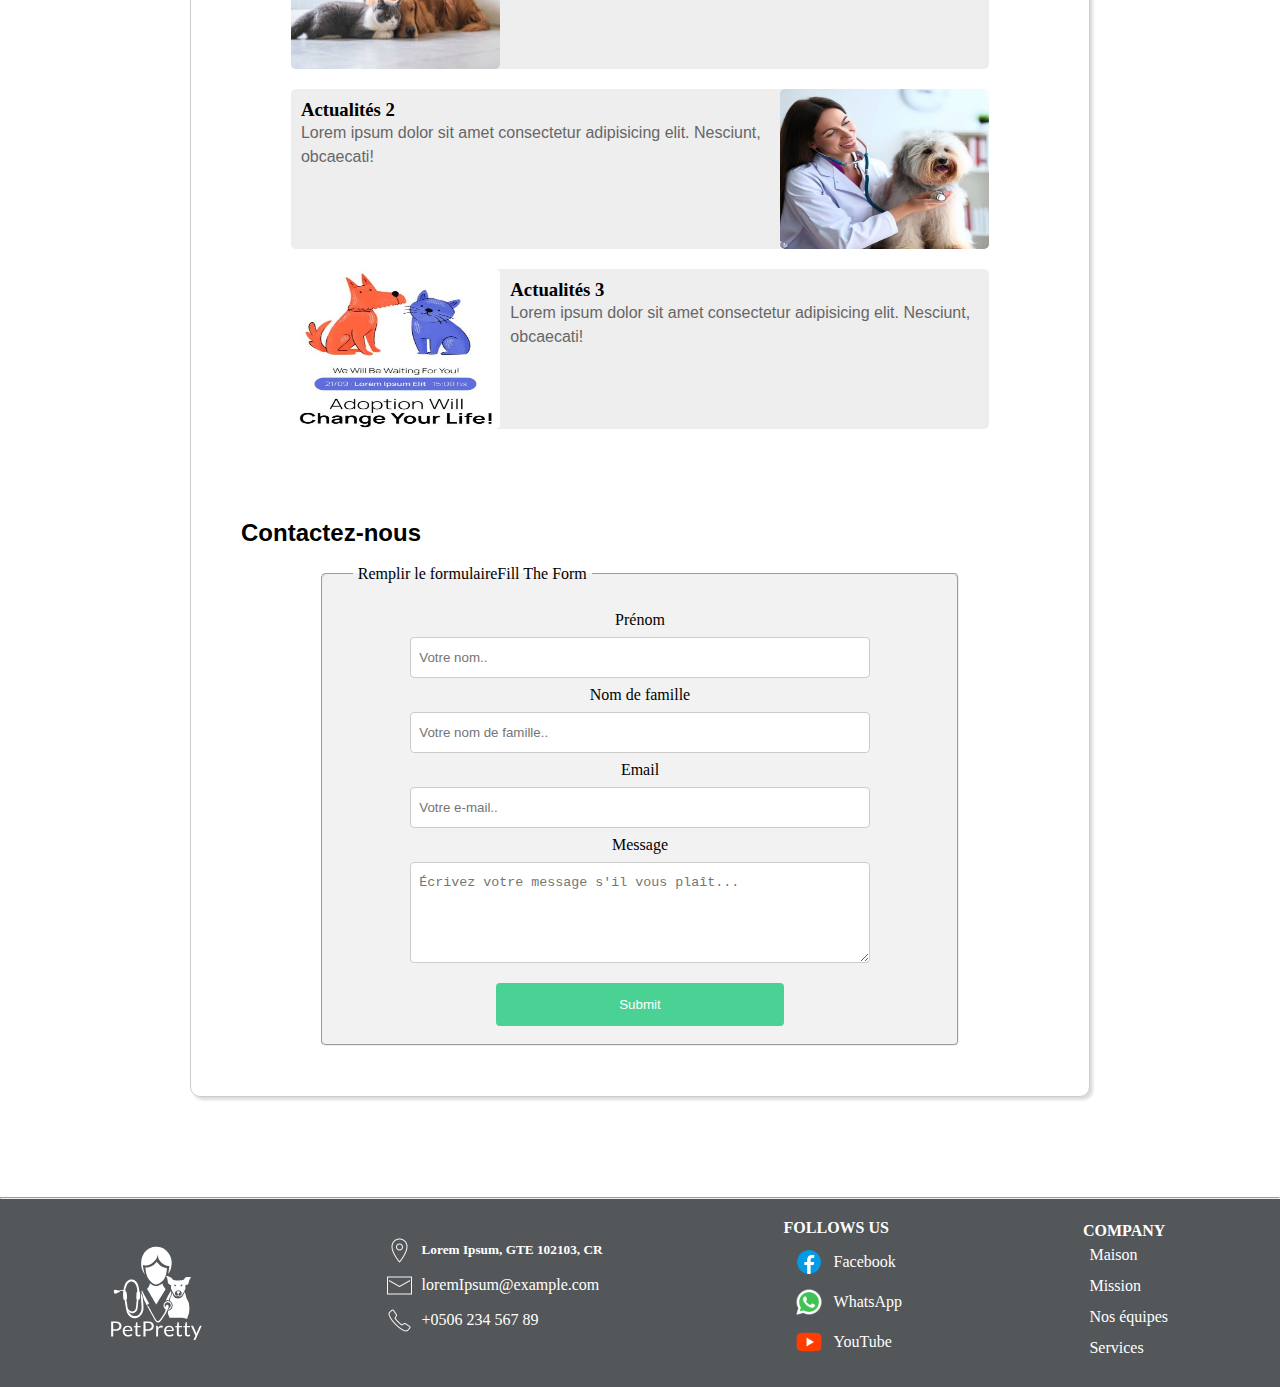
<file: fre/index.html>
<!DOCTYPE html>
<html lang="fr">
<head>
    <meta charset="UTF-8">
    <meta name="viewport" content="width=device-width, initial-scale=1.0">
    <title>Clinique vétérinaire et
        Esthétique PetPretty</title>
    <link rel="shortcut icon" href="../img/favicon-logo.png" type="image/x-icon"/>
    <link rel="stylesheet" href="../css/style.css">
</head>

<body>
    <header class="header">

        <div class="logo-header">
            <a href="#">
                <img src="../img/logoBlancoSVG.svg" alt="Logo">
            </a>
        </div>

        <nav class="menu">
            <input type="checkbox" id="menu-checkbtn">
            <label for="menu-checkbtn" class="menu-checklbl">
                <img class="menu-icon" src="../img/bars-solid.svg" alt="menu hamburguesa">
            </label>

            <ul class="links">
                <li> <a class="active" href="#">Maison</a></li>
                <li><a href="#services">Services</a></li>
                <li><a href="#blog">Blog</a></li>
                <li><a href="#ours">À propos</a></li>
                <li><a href="#gallery">Galerie</a></li>
                <li><a href="#news">Nouvelles</a></li>
                <li><a href="#contact">Contact Us</a></li>

                <!-- cambiar menu de idiomas -->
                <div class="lang-menu">
                    <div class="selected-lang">
                        <img src="../img/webIcon-50.png" alt="icono web">
                        <p>FRE</p>
                    </div>

                    <div class="selection-lang">
                        <li>
                            <a href="../index.html" target="_self" class="en">
                                <figure>
                                    <img src="../img/united-states.png" alt="icono web">
                                    <figcaption>ENG</figcaption>
                                </figure>
                            </a>
                        </li>

                        <li>
                            <a href="../esp/index.html" target="_self" class="es">
                                <figure>
                                    <img src="../img/spain.png">
                                    <figcaption>ESP</figcaption>
                                </figure>
                            </a>
                        </li>

                        <li>
                            <a href="./index.html" target="_self"  class="fr">
                                <figure> 
                                    <img src="../img/france.png" alt="icono web">
                                    <figcaption>FRE</figcaption>
                                </figure>   
                            </a>
                        </li>
                    </div>
                    <!-- Probar opcion -->


                </div>

                <!-- Fin de cambiar menu de idiomas -->



                <li><a href="../admin/login.html">Entrer</a></li>
                <li><a href="../admin/signup.html">S'inscrire</a></li>
            </ul>
        </nav>
    </header>

    <!-- ***** MAIN ***** -->

    <main id="main">
        <div class="content">

            <!-- **** HOME SECTION ****-->
            <section id="home">
                <h1>Clinique vétérinaire et
                    Esthétique PetPretty
                </h1>
               
                <article id="home-article">
                    <figure class="col-img">
                        <img class="imagen1" src="../img/homeImg1.jpg" alt="clinic lobby">
                    </figure>
                    <div class="col-homebtn">
                        <h2>Expert en soins et attention aux animaux</h2>
                        <button class="homebtn1">Essayer gratuitement</button>
                        <br><br>
                        <button class="homebtn2">Galerie</button>
                    </div>
                </article>

            </section>

            <!-- **** SERVICES SECTION****-->
            <section id="services">
                
                <h2 class="services-title">Plan de soins de santé et réduction</h2>
                
                <article class="services-cards card1">
                    <div class="cards-img">
                        <img src="../img/clinicInstallation1.JPG" alt="card servicios">
                    </div>
                    <div class="cards-content">
                        <h3 class="cards-title">Plans d'adhésion</h3>
                        <p class="cards-description">
                            Lorem ipsum dolor sit amet consectetur adipisicing elit. Veritatis, commodi.
                        </p>
                    </div>
                </article>
        
                <article class="services-cards card2">
                    <div class="cards-img">
                        <img src="../img/acuariogigante_service2.jpg" alt="card servicios">
                    </div>
                    <div class="cards-content">
                        <h3 class="cards-title">Remise sur l'aquarium</h3>
                        <p class="cards-description">
                            Lorem ipsum dolor sit amet consectetur adipisicing elit. Veritatis, commodi.
                        </p>
                    </div>
                </article>

                <article class="services-cards card3">
                    <div class="cards-img">
                        <img src="../img/clinicInstallation2.JPG" alt="card servicios">
                    </div>
                    <div class="cards-content">
                        <h3 class="cards-title">Notre forfait comprend</h3>
                        <p class="cards-description">
                            Lorem ipsum dolor sit amet consectetur adipisicing elit. Veritatis, commodi.
                        </p>
                    </div>
                </article>

                <article class="services-cards card4">
                    <div class="cards-img">
                        <img src="../img/vaccination_service.jpg" alt="card servicios">
                    </div>
                    <div class="cards-content">
                        <h3 class="cards-title">Plan de vaccination</h3>
                        <p class="cards-description">
                            Lorem ipsum dolor sit amet consectetur adipisicing elit. Veritatis, commodi.
                        </p>
                    </div>
                </article>

                <article class="services-cards card5">
                    <div class="cards-img">
                        <img src="../img/serviciosVet1.JPG" alt="card servicios">
                    </div>
                    <div class="cards-content">
                        <h3 class="cards-title">Club de toilettage</h3>
                        <p class="cards-description">
                            Lorem ipsum dolor sit amet consectetur adipisicing elit. Veritatis, commodi.
                        </p>
                    </div>
                </article>

                <article class="services-cards card6">
                    <div class="cards-img">
                        <img src="../img/therapist_service.jpg" alt="card servicios">
                    </div>
                    <div class="cards-content">
                        <h3 class="cards-title">Thérapeute</h3>
                        <p class="cards-description">
                            Lorem ipsum dolor sit amet consectetur adipisicing elit. Veritatis, commodi.
                        </p>
                    </div>
                </article>
            </section>


            <!-- **** BLOG SECTION****-->
            <section id="blog">
                <h2>PetPretty Blog</h2>
                <article class="blogs">
                    <figure class="card-main">
                        <img class="blog-img-1" src="../img/blogPage_imagen.png" alt="">
                    </figure>

                    <figure class="blog-card blog-card1">
                        <img  src="../img/blog1.JPG" alt="">
                        <figcaption>
                            <h3>Les meilleurs soins</h3>
                            <h4><a href="#">En savoir plus</a></h4>
                        </figcaption>
                    </figure>
                    <figure class="blog-card blog-card2" >
                        <img  src="../img/galleryVacuna.JPG" alt="">
                        <figcaption>
                            <h3>Carnet de vaccination</h3>
                            <h4><a href="#">En savoir plus</a></h4>
                        </figcaption>
                    </figure>
                    <figure class="blog-card blog-card3">
                        <img  src="../img/grooming_blog.jpg" alt="">
                        <figcaption>
                            <h3>Style de toilettage</h3>
                            <h4><a href="#">En savoir plus</a></h4>
                        </figcaption>
                    </figure>
                    <figure class="blog-card blog-card4">
                        <img  src="../img/doctor_blog1.jpg" alt="">
                        <figcaption>
                            <h3>Visite chez le docteur</h3>
                            <h4><a href="#">En savoir plus</a></h4>
                        </figcaption>
                    </figure>

                </article>


            </section>

            <!-- **** SECTION OURS ****-->
            <section id="ours">
                <h2 class="title1">À propos de nous</h2>
                <p class="content1">Lorem ipsum dolor sit amet consectetur adipisicing elit. Explicabo rerum veritatis blanditiis</p>
                <h3 class="title2">Notre mission</h3>
                <p class="content2"> Voluptas est molestias iusto quos numquam atque ratione quasi repellat dignissimos earum, voluptatibus accusantium
                </p>
                
                <figure class="img-ours">
                    <img src="../img/aboutUs.jpg" alt="grupo personas">
                </figure>
                
                <figure class="avatar avatar1">
                    <img src="../img/draAvatar1.JPG" alt="avatar doctora">
                    <figcaption>Dra #######</figcaption>
                </figure>

                <figure class="avatar avatar2">
                    <img src="../img/drAvatar1.jpg" alt="avatar doctor">
                    <figcaption>Dr #######</figcaption>
                </figure>

                <figure class="avatar avatar3">
                    <img src="../img/draAvatar2.JPG" alt="avatar doctora">
                    <figcaption>Dra #######</figcaption>
                </figure>

                <figure class="avatar avatar4">
                    <img src="../img/drAvatar2.JPG" alt="avatar doctor">
                    <figcaption>Dr #######</figcaption>
                </figure>

                <figure class="avatar avatar5">
                    <img src="../img/draAvatar3.JPG" alt="avatar doctora">
                    <figcaption>Dra #######</figcaption>
                </figure>
            </section>

            <!-- **** SECTION GALLERY ****-->
            
            <section id="gallery">
                <h2 class="gallery-title">Notre galerie</h2>
                <article class="gallery-cards gcard1">
                    <div class="gallery-img">
                        <img src="../img/clinicInstallation3.JPG" alt="card Instalacion vet">
                    </div>
                </article>

                <article class="gallery-cards gcard2">
                    <div class="gallery-img">
                        <img src="../img/galleryCirugia.png" alt="card cirugia">
                    </div>
                </article>

                <article class="gallery-cards gcard3">
                    <div class="gallery-img">
                        <img src="../img/galleryConejos.jpg" alt="card conejo">
                    </div>
                </article>

                <article class="gallery-cards gcard4">
                    <div class="gallery-img">
                        <img src="../img/galleryGato.jpg" alt="card gato en cama">
                    </div>
                </article>

                <article class="gallery-cards gcard5">
                    <div class="gallery-img">
                        <img src="../img/galleryInstall.JPG" alt="card mesa de cuido">
                    </div>
                </article>

                <article class="gallery-cards gcard6">
                    <div class="gallery-img">
                        <img src="../img/galleryPericos.jpg" alt="card perico">
                    </div>
                </article>

                <article class="gallery-cards gcard7">
                    <div class="gallery-img">
                        <img src="../img/galleryPerro.jpg" alt="card perro gris">
                    </div>
                </article>

                <article class="gallery-cards gcard8">
                    <div class="gallery-img">
                        <img src="../img/galleryPerros.jpg" alt="card grupo de perros">
                    </div>
                </article>

                <article class="gallery-cards gcard9">
                    <div class="gallery-img">
                        <img src="../img/galleryRoom1.jpg" alt="card cuarto cuidados">
                    </div>
                </article>

                <article class="gallery-cards gcard10">
                    <div class="gallery-img">
                        <img src="../img/galleryCare.jpg" alt="card cuidado de perro">
                    </div>
                </article>

                <article class="gallery-cards gcard11">
                    <div class="gallery-img">
                        <img src="../img/galleryVacuna.JPG" alt="card perro gris">
                    </div>
                </article>
            </section>

            <!-- **** NEWS SECTION****-->
            <section id="news">
                <h2>NOUVELLES</h2>
                <div class="cards">
                    <article class="card card-1">
                        <figure class="card-img-1">
                            <img src="../img/new1dog&cat.jpg" alt="">
                        </figure>
                        <div class="card-text-1">
                            <h3>Actualités 1</h3>
                            <p>Lorem ipsum dolor sit amet consectetur adipisicing elit. Nesciunt, obcaecati!</p>
                        </div>
                    </article>

                    <article class="card card-2">
                        <figure class="card-img-2">
                            <img src="../img/new2Doc&Dog.jpg" alt="">
                        </figure>
                        <div class="card-text-2">
                            <h3>Actualités 2</h3>
                            <p>Lorem ipsum dolor sit amet consectetur adipisicing elit. Nesciunt, obcaecati!</p>
                        </div>
                    </article>

                    <article class="card card-3">
                        <figure class="card-img-3">
                            <img src="../img/news3AdoptPet.JPG" alt="">
                        </figure>
                        <div class="card-text-3">
                            <h3>Actualités 3</h3>
                            <p>Lorem ipsum dolor sit amet consectetur adipisicing elit. Nesciunt, obcaecati!</p>
                        </div>
                    </article>
                </div>
            </section>

            <!-- **** CONTACT SECTION****-->
            <section id="contact">

                <h2>Contactez-nous</h2><br>
                <form action="">
  
                    <fieldset>
                    <legend>Remplir le formulaireFill The Form</legend><br>
                      <label for="fname">Prénom</label><br>
                      <input type="text" id="fname" name="firstname" placeholder="Votre nom.." required><br>
                  
                      <label for="lname">Nom de famille</label><br>
                      <input type="text" id="lname" name="lastname" placeholder="Votre nom de famille.." required>
                  
                     <br><label for="fname">Email</label><br>
                     <input type="email" id="email" name="email" placeholder="Votre e-mail.." required>
                        
                     <br><label for="fmessage">Message</label><br>
                     <textarea name="message" id="fmessage" cols="10" rows="5" placeholder="Écrivez votre message s'il vous plaît..."></textarea>

                     <input type="submit" value="Submit">
                      
                    </fieldset>
                      
                      
                    </form>
            </section>
        </div>
    </main>

    <!-- **** FOOTER SECTION****-->
    <hr>
    <footer id="footer">
        <figure class="footer-logo">
            <img src="../img/logoBlancoSVG.svg" alt="logo compania">
        </figure>
        <section class="footer-contact">
            <ul class="footer-contact-data">
                <li class="footer-address">
                    <img src="../img/addressIcon-50.png" alt="home icon">
                    <h5>Lorem Ipsum, GTE 102103, CR</h5>
                </li>
                <li class="footer-email">
                    <img src="../img/mailIcon-50.png" alt="">
                    loremIpsum@example.com
                </li>
                <li class="footer-phone">
                    <img src="../img/phoneIcon-50.png" alt="">
                    +0506 234 567 89
                </li>
            </ul>
        </section>

        <section class="footer-social">
            <H4>FOLLOWS US</H4>
            <ul class="social-networks">
                <li>
                    <img src="../img/facebook-48.png" alt="facebook logo">
                    <a href="#">Facebook</a>    
                </li>
                <li>
                    <img src="../img/whatsapp-48.png" alt="whatsapp logo">
                    <a href="">WhatsApp</a>
                </li>
                <li>
                    <img src="../img/youtube-48.png" alt="youtube logo">
                    <a href="">YouTube</a>
                </li>
            </ul>
        </section>

        <section class="footer-company">
            <H4>COMPANY</H4>
            <nav class="footer-company-nav">
                <a href="#">Maison</a>
                <a href="#ours">Mission</a>
                <a href="#ours">Nos équipes</a>
                <a href="#services">Services</a>
            </nav>
        </section>

    </footer>
</body>

</html>
</file>
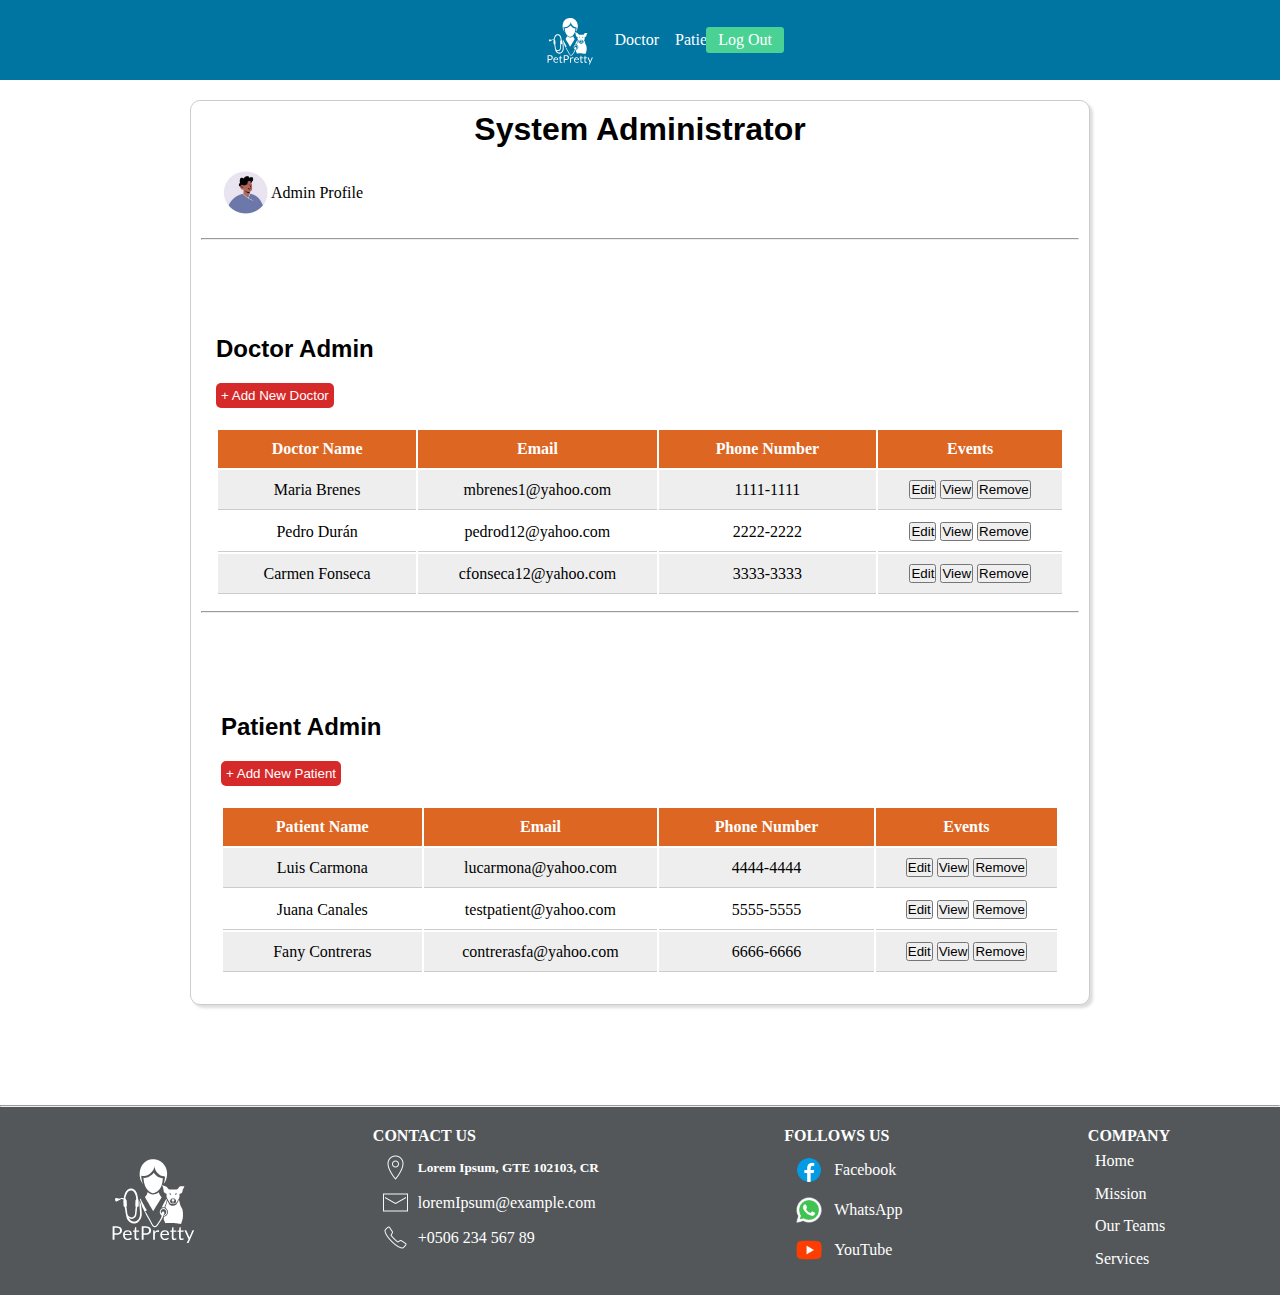
<file: admin/admin.html>
<!DOCTYPE html>
<html lang="es">

<head>
    <meta charset="UTF-8">
    <meta name="viewport" content="width=device-width, initial-scale=1.0">
    <title>PetPretty Administration Profile</title>
    <link rel="shortcut icon" href="./img/favicon-logo.png" type="image/x-icon">
    <link rel="stylesheet" href="../css/header.css">
    <link rel="stylesheet" href="../css/profile.css">
    <link rel="stylesheet" href="../css/footer.css">
</head>

<body>
    <header class="header">
        <div class="logo-header">
            <a href="#">
                <img src="../img/logoBlancoSVG.svg" alt="Logo">
            </a>
        </div>

        <nav class="menu">
            <input type="checkbox" id="menu-checkbtn">
            <label for="menu-checkbtn" class="menu-checklbl">
                <img class="menu-icon" src="../img/bars-solid.svg" alt="menu hamburguesa">
            </label>

            <ul class="links">
                <li> <a class="active" href="#">Doctor</a></li>
                <li><a href="#patient">Patient</a></li>
                <!-- menu de idiomas -->
            
                <li><a href="../index.html" target="_self">Log Out</a></li>
            </ul>
        </nav>
    </header>

    <!-- MAIN SECTION -->
    <main id="main">
        <div class="content"> 
            <h1>System Administrator</h1>
            <figure class="admin-profile">
                <img src="../img/drAvatar1.jpg" alt="">
                <figcaption>Admin Profile</figcaption>
            </figure>
            <hr>
            <section id="doctor">
                <h2>Doctor Admin</h2>
                <a href="#">
                    <button class="btn_addNewDoctor">+ Add New Doctor</button>
                </a>         
                <div>
                    <table>
                        <thead>
                            <tr>
                                <th>Doctor Name</th>
                                <th>Email</th>
                                <th>Phone Number</th>
                                <th>Events</th>
                            </tr>
                        </thead>
                        <tbody>
                            <tr>
                                <td>Maria Brenes</td>
                                <td>mbrenes1@yahoo.com</td>
                                <td>1111-1111</td>
                                <td>
                                    <button class="btn_edit">Edit</button>
                                    <button class="btn_view">View</button>
                                    <button class="btn_remove">Remove</button>
                                </td>
                            </tr>
                            <tr>
                                <td>Pedro Durán</td>
                                <td>pedrod12@yahoo.com</td>
                                <td>2222-2222</td>
                                <td>
                                    <button class="btn_edit">Edit</button>
                                    <button class="btn_view">View</button>
                                    <button class="btn_remove">Remove</button>
                                </td>
                            </tr>
                            <tr>
                                <td>Carmen Fonseca</td>
                                <td>cfonseca12@yahoo.com</td>
                                <td>3333-3333</td>
                                <td>
                                    <button class="btn_edit">Edit</button>
                                    <button class="btn_view">View</button>
                                    <button class="btn_remove">Remove</button>
                                </td>
                            </tr>
                        </tbody>
                    </table>
                </div>
            </section>

            <hr>
            <section id="patient">
                <h2>Patient Admin</h2>
                <a href="#">
                    <button class="btn_addNewDoctor">+ Add New Patient</button>
                </a>
                <div>
                    <table>
                        <thead>
                            <tr>
                                <th>Patient Name</th>
                                <th>Email</th>
                                <th>Phone Number</th>
                                <th>Events</th>
                            </tr>
                        </thead>
                        <tbody>
                            <tr>
                                <td>Luis Carmona</td>
                                <td>lucarmona@yahoo.com</td>
                                <td>4444-4444</td>
                                <td>
                                    <button class="btn_edit">Edit</button>
                                    <button class="btn_view">View</button>
                                    <button class="btn_remove">Remove</button>
                                </td>
                            </tr>
                            <tr>
                                <td>Juana Canales</td>
                                <td>testpatient@yahoo.com</td>
                                <td>5555-5555</td>
                                <td>
                                    <button class="btn_edit">Edit</button>
                                    <button class="btn_view">View</button>
                                    <button class="btn_remove">Remove</button>
                                </td>
                            </tr>
                            <tr>
                                <td>Fany Contreras</td>
                                <td>contrerasfa@yahoo.com</td>
                                <td>6666-6666</td>
                                <td>
                                    <button class="btn_edit">Edit</button>
                                    <button class="btn_view">View</button>
                                    <button class="btn_remove">Remove</button>
                                </td>
                            </tr>
                        </tbody>
                    </table>
                </div>
            </section>
        </div>
    </main>
    
    <!-- **** FOOTER SECTION****-->
    <hr>
    <footer id="footer">
        <figure class="footer-logo">
            <img src="../img/logoBlancoSVG.svg" alt="logo compania">
        </figure>
        <section class="footer-contact">
            <h4>CONTACT US</h4>
            <ul class="footer-contact-data">
                <li class="footer-address">
                    <img src="../img/addressIcon-50.png" alt="home icon">
                    <h5>Lorem Ipsum, GTE 102103, CR</h5>
                </li>
                <li class="footer-email">
                    <img src="../img/mailIcon-50.png" alt="">
                    loremIpsum@example.com
                </li>
                <li class="footer-phone">
                    <img src="../img/phoneIcon-50.png" alt="">
                    +0506 234 567 89
                </li>
            </ul>
        </section>

        <section class="footer-social">
            <H4>FOLLOWS US</H4>
            <ul class="social-networks">
                <li>
                    <img src="../img/facebook-48.png" alt="facebook logo">
                    <a href="#">Facebook</a>    
                </li>
                <li>
                    <img src="../img/whatsapp-48.png" alt="whatsapp logo">
                    <a href="">WhatsApp</a>
                </li>
                <li>
                    <img src="../img/youtube-48.png" alt="youtube logo">
                    <a href="">YouTube</a>
                </li>
            </ul>
        </section>

        <section class="footer-company">
            <H4>COMPANY</H4>
            <nav class="footer-company-nav">
                <a href="#">Home</a>
                <a href="#ours">Mission</a>
                <a href="#ours">Our Teams</a>
                <a href="#services">Services</a>
            </nav>
        </section>

    </footer>

</body>

</html>
</file>
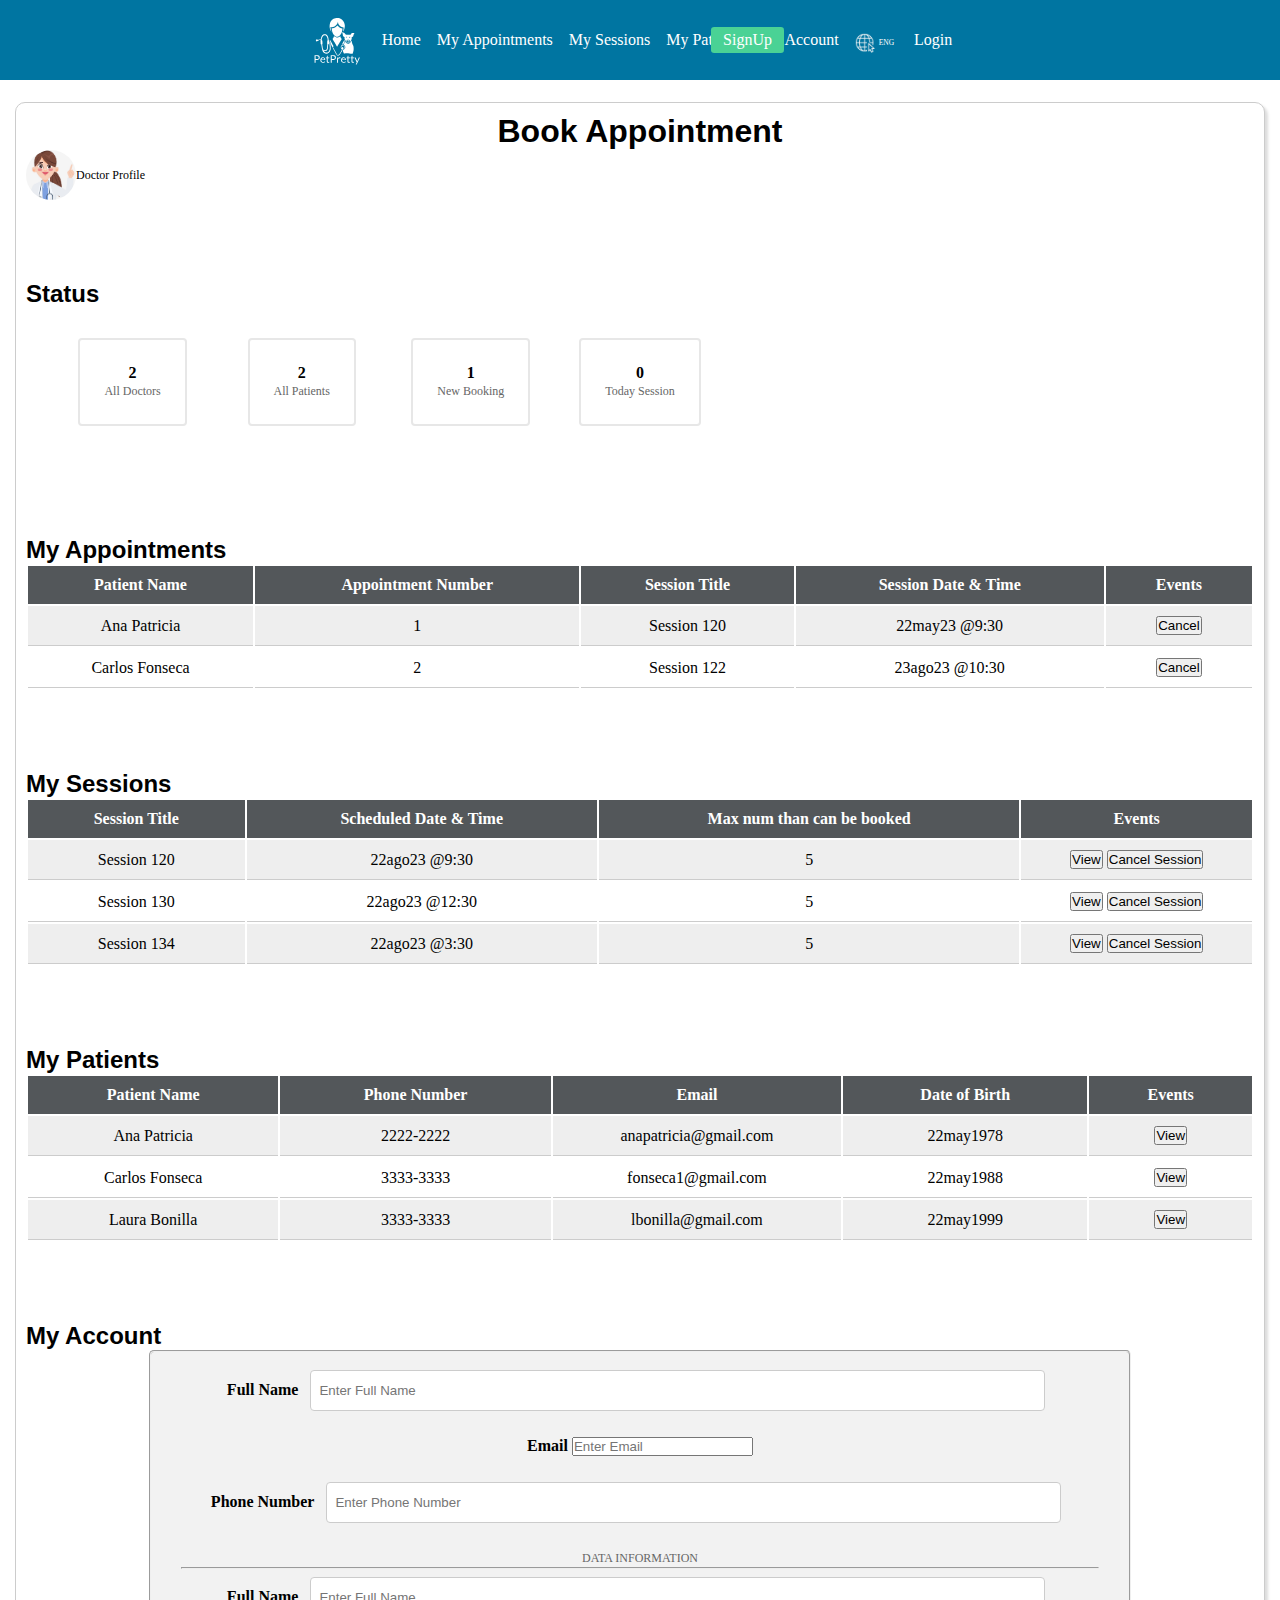
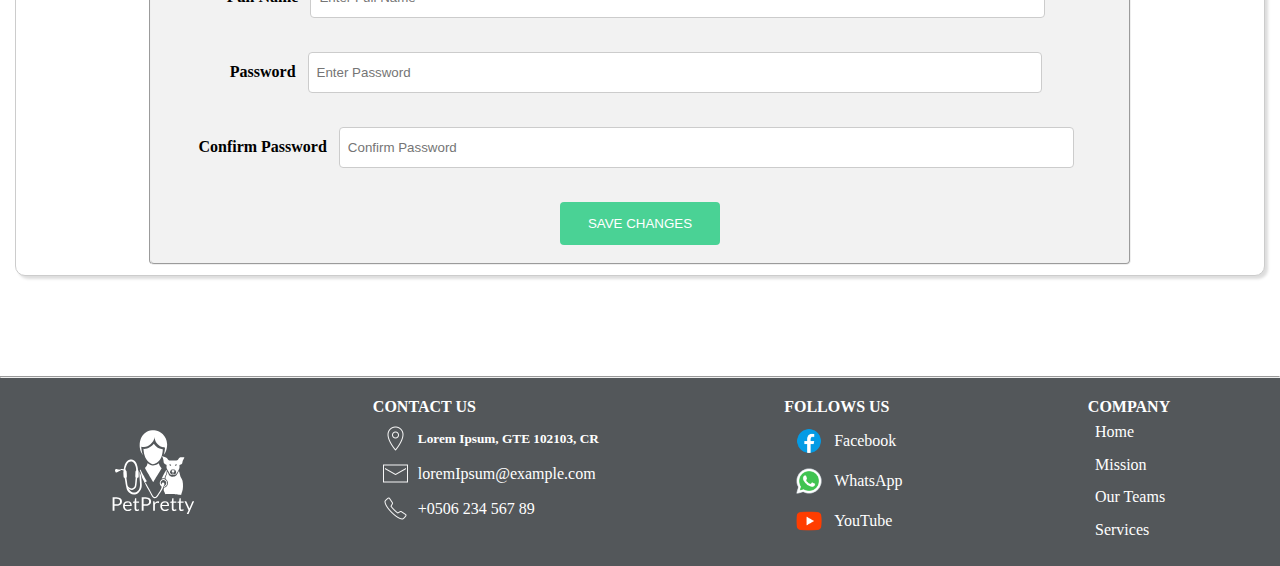
<file: admin/doctor.html>
<!DOCTYPE html>
<html lang="es">

<head>
    <meta charset="UTF-8">
    <meta name="viewport" content="width=device-width, initial-scale=1.0">
    <title>PetPretty Doctor Admin</title>
    <link rel="shortcut icon" href="./img/favicon-logo.png" type="image/x-icon">
    <link rel="stylesheet" href="../css/header.css">
    <link rel="stylesheet" href="../css/doctor.css">
    <link rel="stylesheet" href="../css/footer.css">
    
</head>

<body>
    <header class="header">
        <div class="logo-header">
            <a href="#">
                <img src="../img/logoBlancoSVG.svg" alt="Logo">
            </a>
        </div>

        <nav class="menu">
            <input type="checkbox" id="menu-checkbtn">
            <label for="menu-checkbtn" class="menu-checklbl">
                <img class="menu-icon" src="../img/bars-solid.svg" alt="menu hamburguesa">
            </label>

            <ul class="links">
                <li><a href="#">Home</a></li>
                <li><a href="#my-appointments">My Appointments</a></li>
                    <li><a href="#my-sessions">My Sessions</a></li>
                    <li><a href="#my-patients">My Patients</a></li>
                    <li><a href="#my-account">My Account</a></li>
                    

                <!-- menu de idiomas -->
                <section class="lang-menu">
                    <div class="selected-lang">
                        <img src="../img/webIcon-50.png" alt="icono web">
                        <p>ENG</p>
                    </div>

                    <div class="selection-lang">
                        <li>
                            <a href="" target="_self" class="en">
                                <figure>
                                    <img src="../img/united-states.png" alt="icono web">
                                    <figcaption>ENG</figcaption>
                                </figure>
                            </a>
                        </li>

                        <li>
                            <a href="" target="_self" class="es">
                                <figure>
                                    <img src="../img/spain.png">
                                    <figcaption>ESP</figcaption>
                                </figure>
                            </a>
                        </li>

                        <li>
                            <a href="" target="_self"  class="fr">
                                <figure> 
                                    <img src="../img/france.png" alt="icono web">
                                    <figcaption>FRE</figcaption>
                                </figure>   
                            </a>
                        </li>
                    </div>
                </section>
                <!-- Fin menu de idiomas -->
                <li><a href="../admin/login.html">Login</a></li>
                <li><a href="../admin/signup.html" target="_self">SignUp</a></li>
            </ul>
        </nav>
    </header>

    <hr>
    <main>
        <div class="content">
            <h1>Book Appointment</h1>
                <figure class="doctor-profile">
                    <img src="../img/draAvatar1.JPG" alt="icono login">
                    <figcaption>Doctor Profile</figcaption>
            </figure>

            <section id="home">
                <h2>Status</h2>
                <div class="cards">
                    <div class="card">
                        <h4>2</h4>
                        <p>All Doctors</p>
                    </div>
                    
                    <div class="card">
                        <h4>2</h4>
                        <p>All Patients</p>
                    </div>

                    <div class="card">
                        <h4>1</h4>
                        <p>New Booking</p>
                    </div>

                    <div class="card">
                        <h4>0</h4>
                        <p>Today Session</p>
                    </div>
                    
                </div>
            </section>

            <section id="my-appointments">
                <h2>My Appointments</h2>
                <div>
                    <table>
                        <thead>
                            <tr>
                                <th>Patient Name</th>
                                <th>Appointment Number</th>
                                <th>Session Title</th>
                                <th>Session Date & Time</th>
                                <th>Events</th>
                            </tr>
                        </thead>
                        <tbody>
                            <tr>
                                <td>Ana Patricia</td>
                                <td>1</td>
                                <td>Session 120</td>
                                <td>22may23 @9:30</td>
                                <td>
                                    <button class="btn_cancel">Cancel</button>
                                </td>
                            </tr>
                            <tr>
                                <td>Carlos Fonseca</td>
                                <td>2</td>
                                <td>Session 122</td>
                                <td>23ago23 @10:30</td>
                                <td>
                                    <button class="btn_cancel">Cancel</button>
                                </td>
                            </tr>
                        </tbody>
                    </table>
                </div>
            </section>

            <section id="my-sessions">
                <h2>My Sessions</h2>
                <div>
                    <table>
                        <thead>
                        <tr>
                            <th>Session Title</th>
                            <th>Scheduled Date & Time</th>
                            <th>Max num than can be booked</th>
                            <th>Events</th>
                        </tr>
                    </thead>
                    <tbody>
                        <tr>
                            <td>Session 120</td>
                            <td>22ago23 @9:30</td>
                            <td>5</td>
                            <td>
                                <button class="btn_view">View</button>
                                <button class="btn_cancel">Cancel Session</button>
                            </td>
                        </tr>
                        <tr>
                            <td>Session 130</td>
                            <td>22ago23 @12:30</td>
                            <td>5</td>
                            <td>
                                <button class="btn_view">View</button>
                                <button class="btn_cancel">Cancel Session</button>
                            </td>
                        </tr>
                        <tr>
                            <td>Session 134</td>
                            <td>22ago23 @3:30</td>
                            <td>5</td>
                            <td>
                                <button class="btn_view">View</button>
                                <button class="btn_cancel">Cancel Session</button>
                            </td>
                        </tr>
                    </tbody>
                    </table>
                </div>
            </section>

            <section id="my-patients">
                <H2>My Patients</H2>
                <div>
                    <table>
                        <thead>
                            <tr>
                                <th>Patient Name</th>
                                <th>Phone Number</th>
                                <th>Email</th>
                                <th>Date of Birth</th>
                                <th>Events</th>
                            </tr>
                        </thead>
                        <tbody>
                            <tr>
                                <td>Ana Patricia</td>
                                <td>2222-2222</td>
                                <td>anapatricia@gmail.com</td>
                                <td>22may1978</td>
                                <td>
                                    <button class="btn_view">View</button>
                                </td>
                            </tr>
                            <tr>
                                <td>Carlos Fonseca</td>
                                <td>3333-3333</td>
                                <td>fonseca1@gmail.com</td>
                                <td>22may1988</td>
                                <td>
                                    <button class="btn_view">View</button>
                                </td>
                            </tr>
                            <tr>
                                <td>Laura Bonilla</td>
                                <td>3333-3333</td>
                                <td>lbonilla@gmail.com</td>
                                <td>22may1999</td>
                                <td>
                                    <button class="btn_view">View</button>
                                </td>
                            </tr>
                        </tbody>
                    </table>
                </div>
            </section>

            <section id="my-account">
                <h2>My Account</h2>
                <form>
                    <fieldset class="myaccount-form">
                        <label for="fname-account"><b>Full Name</b></label>
                        <input type="text" id="fname-account" placeholder="Enter Full Name" name="fname-account" required>
                        <br><br>

                        <label for="email-account"><b>Email</b></label>
                        <input type="email" id="email-account" placeholder="Enter Email" name="email-account" required>
                        <br><br>

                        <label for="phone-account"><b>Phone Number</b></label>
                        <input type="text" id="phone-account" placeholder="Enter Phone Number" name="phone-account"
                            required>
                        <br><br>

                        <p>DATA INFORMATION</p>
                        <hr>

                        <label for="fname-info"><b>Full Name</b></label>
                        <input type="text" id="fname-info" placeholder="Enter Full Name" name="fname-info" required>
                        <br><br>

                        <label for="pass-info"><b>Password</b></label>
                        <input type="password" id="pass-info" placeholder="Enter Password" name="pass-info" required>
                        <br><br>

                        <label for="confirm-pass-info"><b>Confirm Password</b></label>
                        <input type="password" id="confirm-pass-info" placeholder="Confirm Password"
                            name="confirm-pass-info" required>
                        <br><br>

                        <div class="form-row">
                            <input type="submit" value="SAVE CHANGES">
                        </div>

                        <!-- <div class="btn-savechange">
                            <button type="submit">SAVE CHANGES</button>
                        </div> -->
                    </fieldset>
                </form>
            </section>
        </div>
    </main>

   <!-- **** FOOTER SECTION****-->
   <hr>
   <footer id="footer">
       <figure class="footer-logo">
           <img src="../img/logoBlancoSVG.svg" alt="logo compania">
       </figure>
       <section class="footer-contact">
           <h4>CONTACT US</h4>
           <ul class="footer-contact-data">
               <li class="footer-address">
                   <img src="../img/addressIcon-50.png" alt="home icon">
                   <h5>Lorem Ipsum, GTE 102103, CR</h5>
               </li>
               <li class="footer-email">
                   <img src="../img/mailIcon-50.png" alt="">
                   loremIpsum@example.com
               </li>
               <li class="footer-phone">
                   <img src="../img/phoneIcon-50.png" alt="">
                   +0506 234 567 89
               </li>
           </ul>
       </section>

       <section class="footer-social">
           <H4>FOLLOWS US</H4>
           <ul class="social-networks">
               <li>
                   <img src="../img/facebook-48.png" alt="facebook logo">
                   <a href="#">Facebook</a>    
               </li>
               <li>
                   <img src="../img/whatsapp-48.png" alt="whatsapp logo">
                   <a href="">WhatsApp</a>
               </li>
               <li>
                   <img src="../img/youtube-48.png" alt="youtube logo">
                   <a href="">YouTube</a>
               </li>
           </ul>
       </section>

       <section class="footer-company">
           <H4>COMPANY</H4>
           <nav class="footer-company-nav">
               <a href="#">Home</a>
               <a href="#ours">Mission</a>
               <a href="#ours">Our Teams</a>
               <a href="#services">Services</a>
           </nav>
       </section>

   </footer>

</body>

</html>
</file>
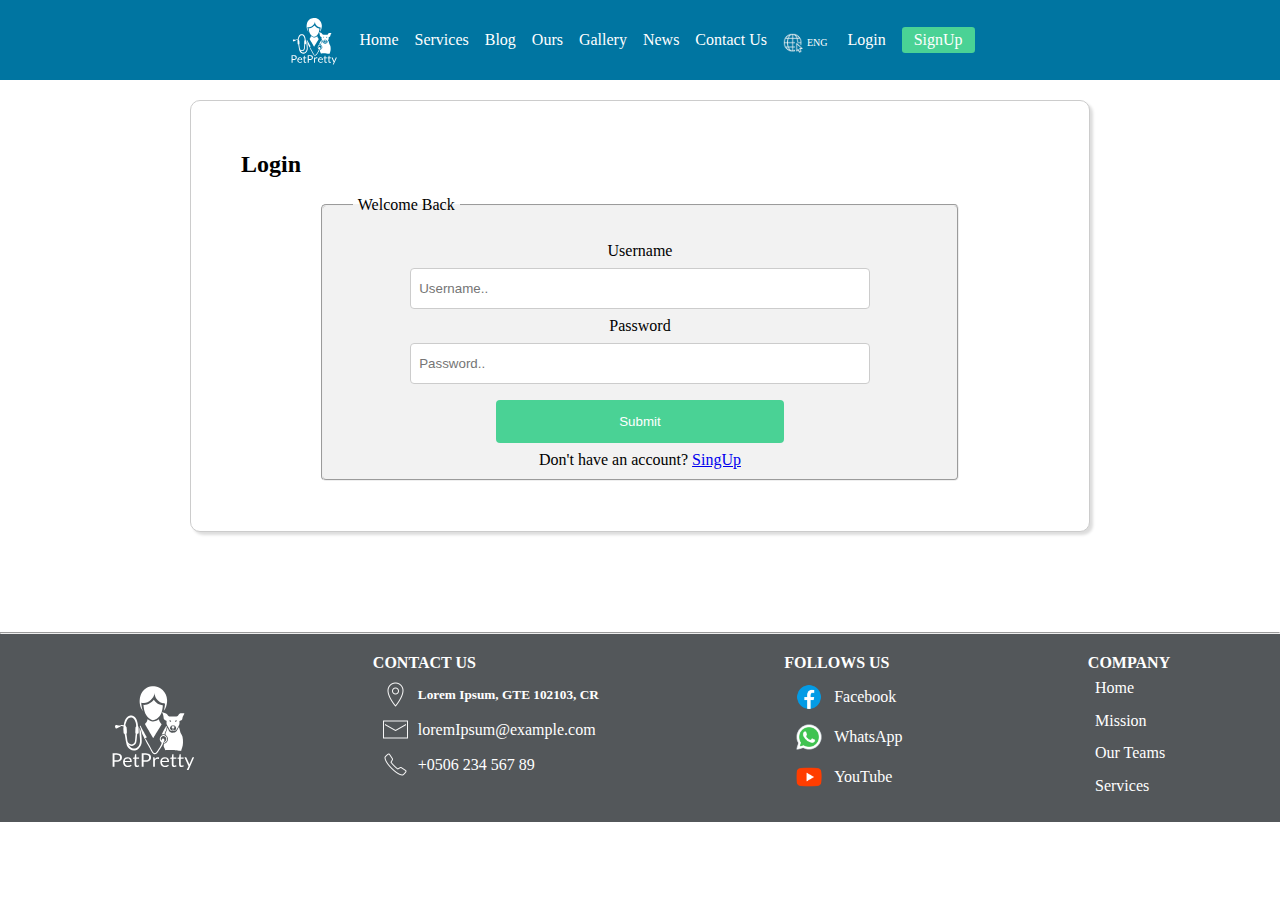
<file: admin/login.html>
<!DOCTYPE html>
<html lang="en">
<head>
    <meta charset="UTF-8">
    <meta name="viewport" content="width=device-width, initial-scale=1.0">
    <title>PetPretty Login</title>
    <link rel="shortcut icon" href="./img/favicon-logo.png" type="image/x-icon">
    <link rel="stylesheet" href="../css/signin.css">
</head>

<body>
    <header class="header">
        <div class="logo-header">
            <a href="#">
                <img src="../img/logoBlancoSVG.svg" alt="Logo">
            </a>
        </div>

        <nav class="menu">
            <input type="checkbox" id="menu-checkbtn">
            <label for="menu-checkbtn" class="menu-checklbl">
                <img class="menu-icon" src="../img/bars-solid.svg" alt="menu hamburguesa">
            </label>

            <ul class="links">
                <li> <a class="active" href="../index.html">Home</a></li>
                <li><a href="../index.html">Services</a></li>
                <li><a href="../index.html">Blog</a></li>
                <li><a href="../index.html">Ours</a></li>
                <li><a href="../index.html">Gallery</a></li>
                <li><a href="../index.html">News</a></li>
                <li><a href="../index.html">Contact Us</a></li>

                <!-- menu de idiomas -->
                <section class="lang-menu">
                    <div class="selected-lang">
                        <img src="../img/webIcon-50.png" alt="icono web">
                        <p>ENG</p>
                    </div>

                    <div class="selection-lang">
                        <li>
                            <a href="" target="_self" class="en">
                                <figure>
                                    <img src="../img/united-states.png" alt="icono web">
                                    <figcaption>ENG</figcaption>
                                </figure>
                            </a>
                        </li>

                        <li>
                            <a href="" target="_self" class="es">
                                <figure>
                                    <img src="../img/spain.png">
                                    <figcaption>ESP</figcaption>
                                </figure>
                            </a>
                        </li>

                        <li>
                            <a href="" target="_self"  class="fr">
                                <figure> 
                                    <img src="../img/france.png" alt="icono web">
                                    <figcaption>FRE</figcaption>
                                </figure>   
                            </a>
                        </li>
                    </div>
                </section>
                <!-- Fin menu de idiomas -->
                <li><a href="#">Login</a></li>
                <li><a href="../admin/signup.html" target="_self">SignUp</a></li>
            </ul>
        </nav>
    </header>

    <!-- ***** MAIN ***** -->

    <main id="main">
        <div class="content">          
            <!-- **** Form Login****-->
            <section id="contact">

                <h2>Login</h2><br>
                <form>
                    <fieldset>
                    <legend>Welcome Back</legend><br>
                      <label for="username">Username</label><br>
                      <input type="text" id="username" name="username" placeholder="Username.." required><br>
                  
                      <label for="pass">Password</label><br>
                      <input type="password" id="pass" name="pass" placeholder="Password.." required><br>
                  
                     <input type="submit" value="Submit">
                     <p>Don't have an account? <a href="../admin/signup.html">SingUp</a></p>
                    </fieldset>
                    </form>
            </section>
        </div>
    </main>

     <!-- **** FOOTER SECTION****-->
     <hr>
     <footer id="footer">
         <figure class="footer-logo">
             <img src="../img/logoBlancoSVG.svg" alt="logo compania">
         </figure>
         <section class="footer-contact">
             <h4>CONTACT US</h4>
             <ul class="footer-contact-data">
                 <li class="footer-address">
                     <img src="../img/addressIcon-50.png" alt="home icon">
                     <h5>Lorem Ipsum, GTE 102103, CR</h5>
                 </li>
                 <li class="footer-email">
                     <img src="../img/mailIcon-50.png" alt="">
                     loremIpsum@example.com
                 </li>
                 <li class="footer-phone">
                     <img src="../img/phoneIcon-50.png" alt="">
                     +0506 234 567 89
                 </li>
             </ul>
         </section>
 
         <section class="footer-social">
             <H4>FOLLOWS US</H4>
             <ul class="social-networks">
                 <li>
                     <img src="../img/facebook-48.png" alt="facebook logo">
                     <a href="#">Facebook</a>    
                 </li>
                 <li>
                     <img src="../img/whatsapp-48.png" alt="whatsapp logo">
                     <a href="">WhatsApp</a>
                 </li>
                 <li>
                     <img src="../img/youtube-48.png" alt="youtube logo">
                     <a href="">YouTube</a>
                 </li>
             </ul>
         </section>
 
         <section class="footer-company">
             <H4>COMPANY</H4>
             <nav class="footer-company-nav">
                 <a href="#">Home</a>
                 <a href="#ours">Mission</a>
                 <a href="#ours">Our Teams</a>
                 <a href="#services">Services</a>
             </nav>
         </section>
 
     </footer>
</body>
</html>
</file>
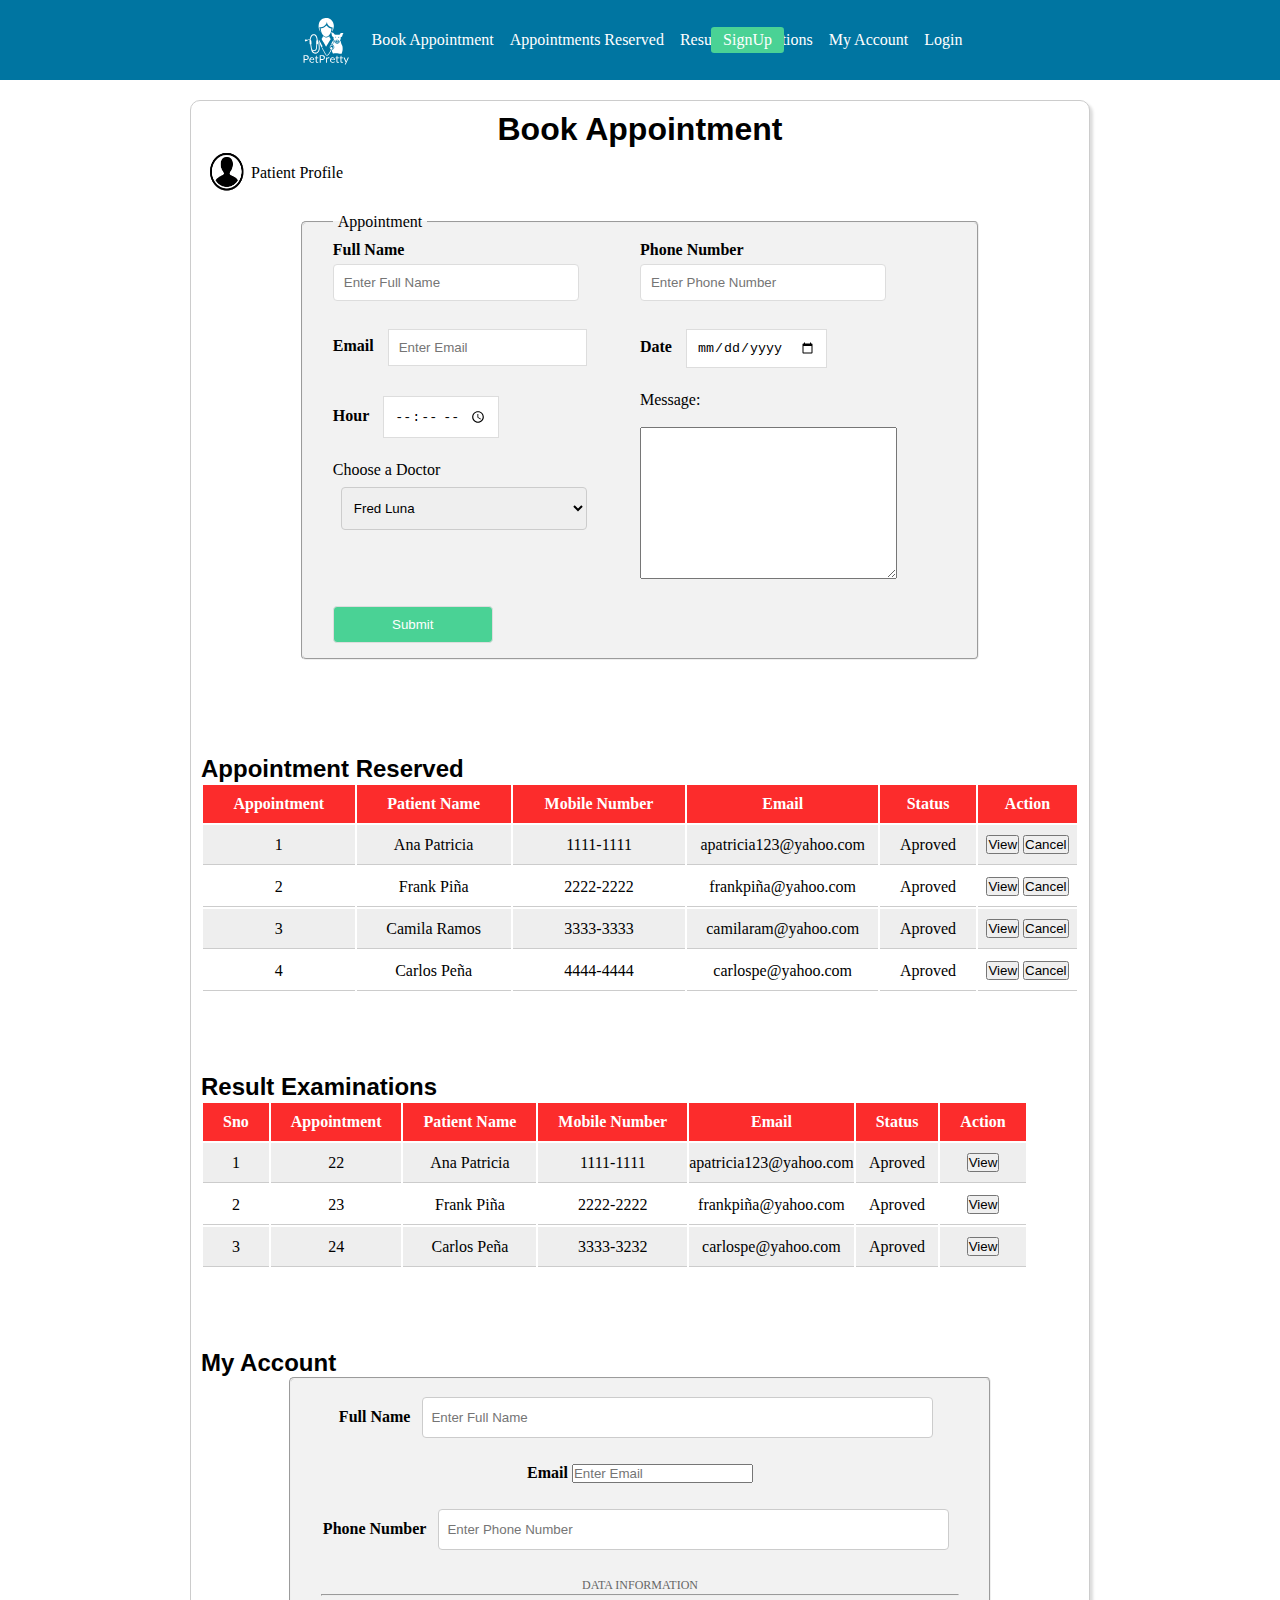
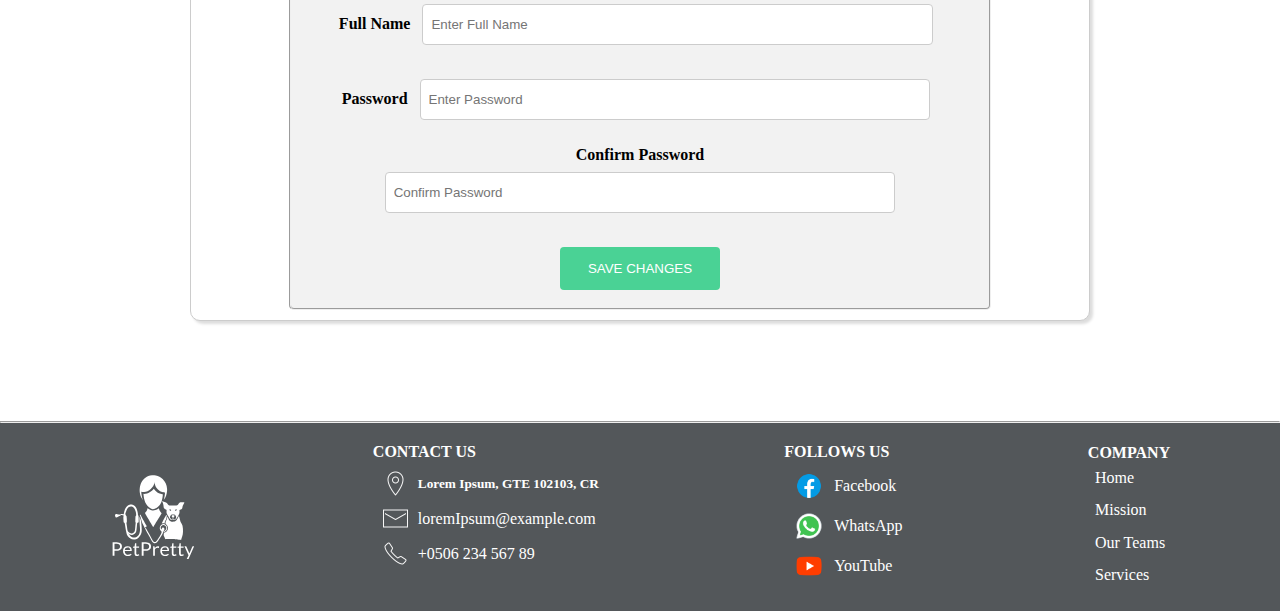
<file: admin/patient.html>
<!DOCTYPE html>
<html lang="es">

<head>
    <meta charset="UTF-8">
    <meta name="viewport" content="width=device-width, initial-scale=1.0">
    <title>PetPretty Patient Admin</title>
    <link rel="shortcut icon" href="./img/favicon-logo.png" type="image/x-icon">

    <link rel="stylesheet" href="../css/header.css">
    <link rel="stylesheet" href="../css/patient.css">
    <link rel="stylesheet" href="../css/footer.css">
</head>

<body>
    <header class="header">
        <div class="logo-header">
            <a href="#">
                <img src="../img/logoBlancoSVG.svg" alt="Logo">
            </a>
        </div>

        <nav class="menu">
            <input type="checkbox" id="menu-checkbtn">
            <label for="menu-checkbtn" class="menu-checklbl">
                <img class="menu-icon" src="../img/bars-solid.svg" alt="menu hamburguesa">
            </label>

            <ul class="links">
                <li><a href="#">Book Appointment</a></li>
                    <li><a href="#appointment-reserved">Appointments Reserved</a></li>
                    <li><a href="#result-examinations">Result Examinations</a></li>
                    <li><a href="#my-account">My Account</a></li>

                <!-- menu de idiomas -->
                <!-- <section class="lang-menu">
                    <div class="selected-lang">
                        <img src="../img/webIcon-50.png" alt="icono web">
                        <p>ENG</p>
                    </div>

                    <div class="selection-lang">
                        <li>
                            <a href="" target="_self" class="en">
                                <figure>
                                    <img src="../img/united-states.png" alt="icono web">
                                    <figcaption>ENG</figcaption>
                                </figure>
                            </a>
                        </li>

                        <li>
                            <a href="" target="_self" class="es">
                                <figure>
                                    <img src="../img/spain.png">
                                    <figcaption>ESP</figcaption>
                                </figure>
                            </a>
                        </li>

                        <li>
                            <a href="" target="_self"  class="fr">
                                <figure> 
                                    <img src="../img/france.png" alt="icono web">
                                    <figcaption>FRE</figcaption>
                                </figure>   
                            </a>
                        </li>
                    </div>
                </section> -->
                <!-- Fin menu de idiomas -->
                <li><a href="../admin/login.html">Login</a></li>
                <li><a href="../admin/signup.html" target="_self">SignUp</a></li>
            </ul>
        </nav>
    </header>

    <!-- MAIN SECTION -->
    <main id="main">
        <div class="content">
            <h1>Book Appointment</h1>
                <figure class="user-profile">
                    <img src="../img/login.png" alt="icono login">
                    <figcaption>Patient Profile</figcaption>
            </figure>
            <section id="book-appointment">
                <form>
                    <fieldset class="patient-appointment">
                        <legend>Appointment</legend>
                            <div class="form-row">
                                <label for="fname"><b>Full Name</b></label>
                                <input type="text" id="fname" placeholder="Enter Full Name" name="fname" required>
                                <br><br>

                                <label for="email"><b>Email</b></label>
                                <input type="email" id="email" placeholder="Enter Email" name="email" required>
                                <br><br>
                            </div>

                            <div class="form-row">
                                <label for="phone"><b>Phone Number</b></label>
                                <input type="text" id="phone" placeholder="Enter Phone Number" name="phone" required>
                                <br><br>

                                <label for="date"><b>Date</b></label>
                                <input type="date" id="date" name="date" required>
                                <br><br>
                            </div>

                            <div class="form-row">
                                <label for="time"><b>Hour</b></label>
                                <input type="time" id="time" name="time" required>
                                <br><br>

                                <label for="doctor">Choose a Doctor</label>
                                <select id="doctor" name="doctor">
                                    <option value="doc1">Fred Luna</option>
                                    <option value="doc2">Karla Fonseca</option>
                                    <option value="doc3">Carmen Lara</option>
                                    <option value="doc4">Luis Duran</option>
                                </select>
                                <br><br>
                            </div>

                            <div class="form-row">
                                <label for="message">Message:</label><br><br>
                                <textarea name="message" id="message" rows="10" cols="30"></textarea><br><br>
                            </div>

                            <div class="form-row">
                                <input type="submit" value="Submit">
                            </div>
                    </fieldset>
                </form>
            </section>
            
           
            <section id="appointment-reserved">
                <h2>Appointment Reserved</h2>
                
                <table>
                    <thead>
                    <tr>
                        <th>Appointment</th>
                        <th>Patient Name</th>
                        <th>Mobile Number</th>
                        <th>Email</th>
                        <th>Status</th>
                        <th>Action</th>
                    </tr>
                </thead>
                <tbody>
                    <tr>
                        <td>1</td>
                        <td>Ana Patricia</td>
                        <td>1111-1111</td>
                        <td>apatricia123@yahoo.com</td>
                        <td>Aproved</td>
                        <td>
                            <button class="btn_view">View</button>
                            <button class="btn_remove">Cancel</button>
                        </td>
                    </tr>
                    <tr>
                        <td>2</td>
                        <td>Frank Piña</td>
                        <td>2222-2222</td>
                        <td>frankpiña@yahoo.com</td>
                        <td>Aproved</td>
                        <td>
                            <button class="btn_view">View</button>
                            <button class="btn_remove">Cancel</button>
                        </td>
                    </tr>
                    <tr>
                        <td>3</td>
                        <td>Camila Ramos</td>
                        <td>3333-3333</td>
                        <td>camilaram@yahoo.com</td>
                        <td>Aproved</td>
                        <td>
                            <button class="btn_view">View</button>
                            <button class="btn_remove">Cancel</button>
                        </td>
                    </tr>
                    <tr>
                        <td>4</td>
                        <td>Carlos Peña</td>
                        <td>4444-4444</td>
                        <td>carlospe@yahoo.com</td>
                        <td>Aproved</td>
                        <td>
                            <button class="btn_view">View</button>
                            <button class="btn_remove">Cancel</button>
                        </td>
                    </tr>
                </tbody>
                </table>



            </section>

            <section id="result-examinations">
                <h2>Result Examinations</h2>
                <div class="result-table">
                    <table>
                        <thead>
                            <tr>
                                <th>Sno</th>
                                <th>Appointment</th>
                                <th>Patient Name</th>
                                <th>Mobile Number</th>
                                <th>Email</th>
                                <th>Status</th>
                                <th>Action</th>
                            </tr>
                        </thead>
                        <tbody>
                            <tr>
                                <td>1</td>
                                <td>22</td>
                                <td>Ana Patricia</td>
                                <td>1111-1111</td>
                                <td>apatricia123@yahoo.com</td>
                                <td>Aproved</td>
                                <td>
                                    <button class="btn_view">View</button>
                                </td>
                            </tr>
                            <tr>
                                <td>2</td>
                                <td>23</td>
                                <td>Frank Piña</td>
                                <td>2222-2222</td>
                                <td>frankpiña@yahoo.com</td>
                                <td>Aproved</td>
                                <td>
                                    <button class="btn_view">View</button>
                                </td>
                            </tr>
                            <tr>
                                <td>3</td>
                                <td>24</td>
                                <td>Carlos Peña</td>
                                <td>3333-3232</td>
                                <td>carlospe@yahoo.com</td>
                                <td>Aproved</td>
                                <td>
                                    <button class="btn_view">View</button>
                                </td>
                            </tr>
                        </tbody>
                    </table>
                </div>

            </section>

            <section id="my-account">
                <h2>My Account</h2>
                <form>
                    <fieldset class="myaccount-form">
                        <label for="fname-account"><b>Full Name</b></label>
                        <input type="text" id="fname-account" placeholder="Enter Full Name" name="fname-account" required>
                        <br><br>

                        <label for="email-account"><b>Email</b></label>
                        <input type="email" id="email-account" placeholder="Enter Email" name="email-account" required>
                        <br><br>

                        <label for="phone-account"><b>Phone Number</b></label>
                        <input type="text" id="phone-account" placeholder="Enter Phone Number" name="phone-account"
                            required>
                        <br><br>

                        <p>DATA INFORMATION</p>
                        <hr>

                        <label for="fname-info"><b>Full Name</b></label>
                        <input type="text" id="fname-info" placeholder="Enter Full Name" name="fname-info" required>
                        <br><br>

                        <label for="pass-info"><b>Password</b></label>
                        <input type="password" id="pass-info" placeholder="Enter Password" name="pass-info" required>
                        <br><br>

                        <label for="confirm-pass-info"><b>Confirm Password</b></label>
                        <input type="password" id="confirm-pass-info" placeholder="Confirm Password"
                            name="confirm-pass-info" required>
                        <br><br>

                        <div class="btn-savechange">
                            <input type="submit" value="SAVE CHANGES"></input>
                        </div>
                    </fieldset>
                </form>
            </section>
        </div>
    </main>

     <hr>
     <!-- **** FOOTER SECTION****-->
    <footer id="footer">
        <figure class="footer-logo">
            <img src="../img/logoBlancoSVG.svg" alt="logo compania">
        </figure>
        <section class="footer-contact">
            <h4>CONTACT US</h4>
            <ul class="footer-contact-data">
                <li class="footer-address">
                    <img src="../img/addressIcon-50.png" alt="home icon">
                    <h5>Lorem Ipsum, GTE 102103, CR</h5>
                </li>
                <li class="footer-email">
                    <img src="../img/mailIcon-50.png" alt="">
                    loremIpsum@example.com
                </li>
                <li class="footer-phone">
                    <img src="../img/phoneIcon-50.png" alt="">
                    +0506 234 567 89
                </li>
            </ul>
        </section>

        <section class="footer-social">
            <H4>FOLLOWS US</H4>
            <ul class="social-networks">
                <li>
                    <img src="../img/facebook-48.png" alt="facebook logo">
                    <a href="#">Facebook</a>    
                </li>
                <li>
                    <img src="../img/whatsapp-48.png" alt="whatsapp logo">
                    <a href="">WhatsApp</a>
                </li>
                <li>
                    <img src="../img/youtube-48.png" alt="youtube logo">
                    <a href="">YouTube</a>
                </li>
            </ul>
        </section>

        <section class="footer-company">
            <H4>COMPANY</H4>
            <nav class="footer-company-nav">
                <a href="#">Home</a>
                <a href="#ours">Mission</a>
                <a href="#ours">Our Teams</a>
                <a href="#services">Services</a>
            </nav>
        </section>

    </footer>
</body>

</html>
</file>
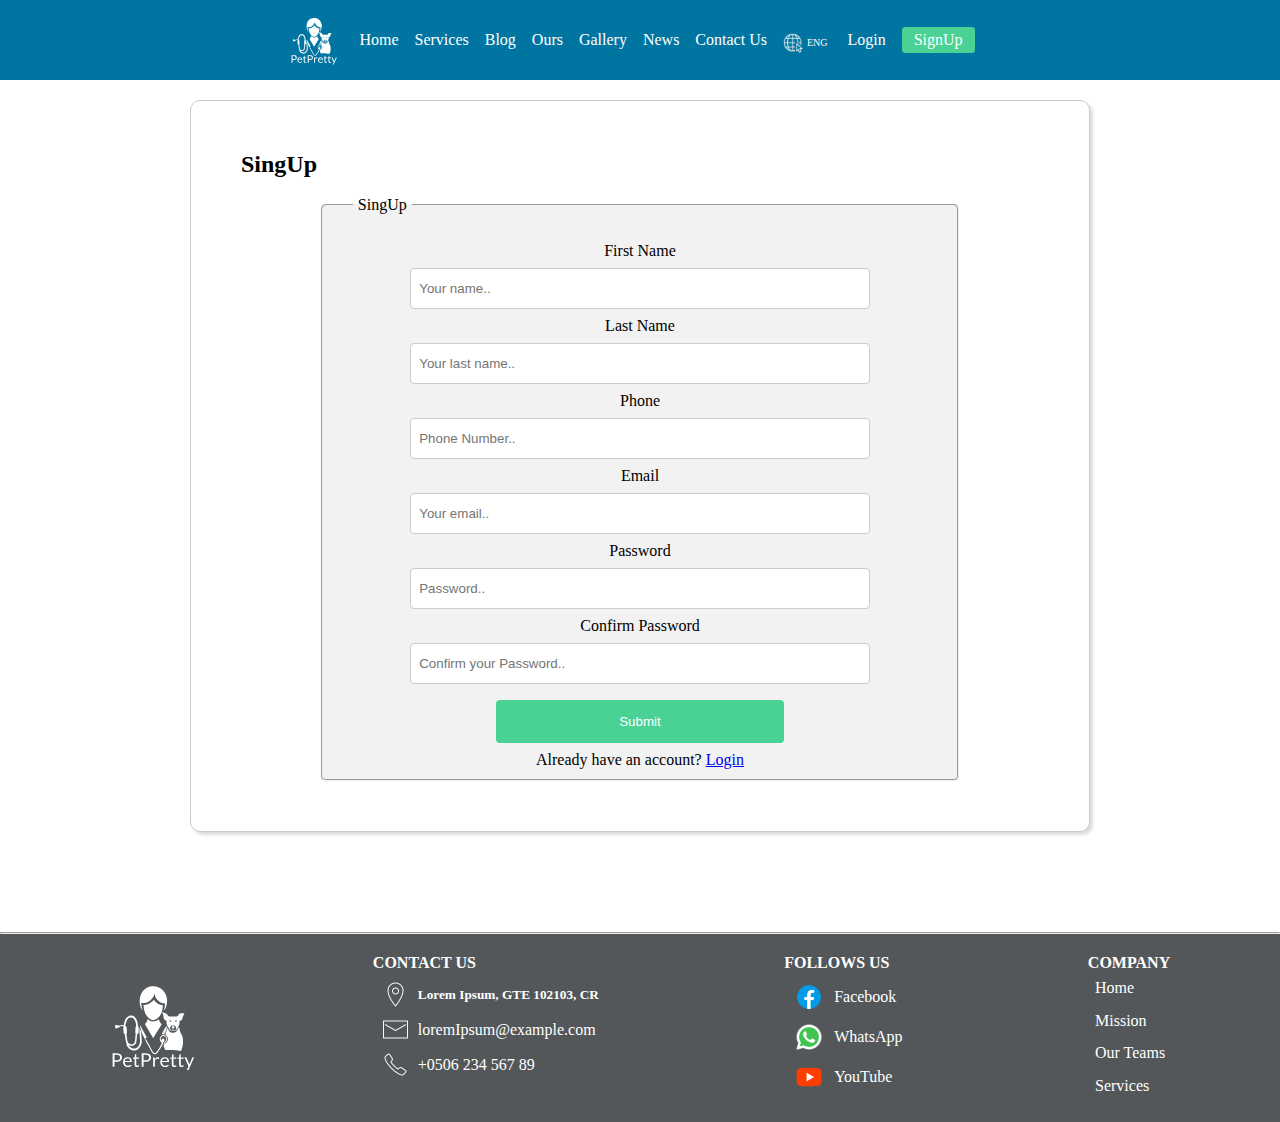
<file: admin/signup.html>
<!DOCTYPE html>
<html lang="en">
<head>
    <meta charset="UTF-8">
    <meta name="viewport" content="width=device-width, initial-scale=1.0">
    <title>PetPretty Signup</title>
    <link rel="shortcut icon" href="../img/favicon-logo.png" type="image/x-icon">
    <link rel="stylesheet" href="../css/signin.css">
</head>

<body>
    <header class="header">

        <div class="logo-header">
            <a href="#">
                <img src="../img/logoBlancoSVG.svg" alt="Logo">
            </a>
        </div>

        <nav class="menu">
            <input type="checkbox" id="menu-checkbtn">
            <label for="menu-checkbtn" class="menu-checklbl">
                <img class="menu-icon" src="../img/bars-solid.svg" alt="menu hamburguesa">
            </label>

            <ul class="links">
                <li> <a class="active" href="../index.html">Home</a></li>
                <li><a href="../index.html">Services</a></li>
                <li><a href="../index.html">Blog</a></li>
                <li><a href="../index.html">Ours</a></li>
                <li><a href="../index.html">Gallery</a></li>
                <li><a href="../index.html">News</a></li>
                <li><a href="../index.html">Contact Us</a></li>

                <!-- menu de idiomas -->
                <section class="lang-menu">
                    <div class="selected-lang">
                        <img src="../img/webIcon-50.png" alt="icono web">
                        <p>ENG</p>
                    </div>

                    <!-- Probar opci[on] -->
                    <div class="selection-lang">
                        <li>
                            <a href="" target="_self" class="en">
                                <figure>
                                    <img src="../img/united-states.png" alt="icono web">
                                    <figcaption>ENG</figcaption>
                                </figure>
                            </a>
                        </li>

                        <li>
                            <a href="" target="_self" class="es">
                                <figure>
                                    <img src="../img/spain.png">
                                    <figcaption>ESP</figcaption>
                                </figure>
                            </a>
                        </li>

                        <li>
                            <a href="" target="_self"  class="fr">
                                <figure> 
                                    <img src="../img/france.png" alt="icono web">
                                    <figcaption>FRE</figcaption>
                                </figure>   
                            </a>
                        </li>
                    </div>
                </section>
                <!-- Fin menu de idiomas -->
                <li><a href="../admin/login.html" target="_self">Login</a></li>
                <li><a href="#">SignUp</a></li>
            </ul>
        </nav>
    </header>

    <!-- ***** MAIN ***** -->

    <main id="main">
        <div class="content">
            <!-- **** SIGN UP ****-->
            <section id="contact">
                <h2>SingUp</h2><br>
                <form>
                    <fieldset>
                    <legend>SingUp</legend><br>
                      <label for="fname">First Name</label><br>
                      <input type="text" id="fname" name="firstname" placeholder="Your name.." required><br>
                  
                      <label for="lname">Last Name</label><br>
                      <input type="text" id="lname" name="lastname" placeholder="Your last name.." required>
                  
                     <br><label for="phone">Phone</label><br>
                     <input type="text" id="phone" name="phone" placeholder="Phone Number.." required>

                     <br><label for="fname">Email</label><br>
                     <input type="email" id="email" name="email" placeholder="Your email.." required>
                        
                     <br><label for="pass">Password</label><br>
                     <input type="password" id="pass" name="pass" placeholder="Password.." required>

                     <br><label for="confpass">Confirm Password</label><br>
                     <input type="password" id="confpass" name="confpass" placeholder="Confirm your Password.." required><br>

                     <input type="submit" value="Submit">
                     <p>Already have an account? <a href="../admin/login.html">Login</a></p>
                      
                    </fieldset>
                      
                      
                    </form>
            </section>
        </div>
    </main>

    <!-- **** FOOTER SECTION****-->
    <hr>
    <footer id="footer">
        <figure class="footer-logo">
            <img src="../img/logoBlancoSVG.svg" alt="logo compania">
        </figure>
        <section class="footer-contact">
            <h4>CONTACT US</h4>
            <ul class="footer-contact-data">
                <li class="footer-address">
                    <img src="../img/addressIcon-50.png" alt="home icon">
                    <h5>Lorem Ipsum, GTE 102103, CR</h5>
                </li>
                <li class="footer-email">
                    <img src="../img/mailIcon-50.png" alt="">
                    loremIpsum@example.com
                </li>
                <li class="footer-phone">
                    <img src="../img/phoneIcon-50.png" alt="">
                    +0506 234 567 89
                </li>
            </ul>
        </section>

        <section class="footer-social">
            <H4>FOLLOWS US</H4>
            <ul class="social-networks">
                <li>
                    <img src="../img/facebook-48.png" alt="facebook logo">
                    <a href="#">Facebook</a>    
                </li>
                <li>
                    <img src="../img/whatsapp-48.png" alt="whatsapp logo">
                    <a href="">WhatsApp</a>
                </li>
                <li>
                    <img src="../img/youtube-48.png" alt="youtube logo">
                    <a href="">YouTube</a>
                </li>
            </ul>
        </section>

        <section class="footer-company">
            <H4>COMPANY</H4>
            <nav class="footer-company-nav">
                <a href="#">Home</a>
                <a href="#ours">Mission</a>
                <a href="#ours">Our Teams</a>
                <a href="#services">Services</a>
            </nav>
        </section>

    </footer>
</body>

</html>
</file>
<file: css/style.css>
* {
    margin: 0;
    padding: 0;
    box-sizing: border-box;
}

/********** Menu - Nav **************/

/********** HEADER SECTION ***********/
header {
    background-color: #0075a1;
    color: #fff;
    display: flex;
    justify-content: center;
    align-items: center;
    padding: .5rem 2rem;

    height: 80px;
    width: 100%;

    overflow: hidden;
    position: fixed;
    top: 0;
    z-index: 2;
}

.logo-header img {
    width: 50px;
    display: block;
    margin-right: 20px;
}

.menu ul {
    display: flex;
    align-items: center;
}

.menu li {
    margin-right: 1rem;
    list-style: none;
}

.menu a {
    color: #fff;
    text-decoration: none;
}

.menu li:nth-child(10) {
    background: #4ad295;
    padding: .25rem .75rem;
    border-radius: .2rem;
}

.menu-icon {
    width: 20px;
    height: 20px;
    border-radius: 2px;
}

#menu-checkbtn,
.menu-icon
{
    display: none;
}

.menu a:hover{
    /* background-color: #3f04b4c8;
    border-radius: 5px;
    color: rgb(237, 224, 224); */
    background: #d7d1d5d2;
    border-radius: 3px;
    transition: .5s;
}

/* Menu de idiomas */
.selected-lang {
    display: flex;
    justify-content: center;
    cursor: pointer;
    margin-right: 20px;
    margin-top: 5px;
}


.lang-menu .selected-lang{
    display: flex;
    justify-content: center;
    align-items: center;    
    /* width: 20px;
    height: 10px; */
    font-size: 10px;
    position:relative;
}
.lang-menu .selected-lang img{
    width: 20px;
    height: 20px;
}
.lang-menu .selected-lang p{
    color: white;
    margin-left: 4px;
}

.lang-menu .selection-lang {
    display: none;
    width: 10%;

    background-color: #6e6e72c4;
    border: px solid #f8f8f8;

    position:fixed;
    top:50px;
    z-index: 5;
    
    font-size: 10px;
   
    border-radius: 5px;
    box-shadow: 0px 1px 10px rgba(0,0,0,0.2);
}

.lang-menu .selection-lang li{
    display: flex;
    flex-direction: row;
    text-align: center;
    justify-content: center;
    margin-bottom: 5px;
}

.lang-menu .selection-lang li:hover{
    width: 100%;
}

.es figure, .en figure, .fr figure{
    display: flex;
    flex-direction: column;
    gap: 3px;
    align-items: center;
}

.es img, .en img, .fr img{
    width: 20px;
    height: 20px;
}

.lang-menu:hover .selection-lang{
    display: flex;
    flex-direction: column;   
}
/* Fin Menu de idiomas */

/***********************************/
/*         Pagina Main            */
/**********************************/

#main {
    max-width: 900px;
    margin: auto;
    /* position: relative; */

}

.content {
    
    grid-gap: 10px;

    margin: 100px 0;
    border: 1px solid #ccc;
    padding: 50px;
    border-radius: 10px;
    box-shadow: 3px 3px 3px #ddd;
    background: #fff;
}

.content img {
    width: 100%;
    height: 100%;
    /* border-radius: 5px; */
}

 h1 {
    font-family: sans-serif;
    font-size: 2em;
    
    text-align: center;
    color: rgba(80, 27, 225, 0.951);
}

 h2 {
    font-family: sans-serif;
    padding-top: 80px;
}

 p {
    font-family: sans-serif;
    line-height: 1.5;
    color: #666;
}

/********** SECTION HOME **********/

#home-article {
    display: grid;
    grid-template-areas: 
            'imagen imagen btn'
            'imagen imagen btn'; 
    grid-gap: 20px;
    grid-template-rows: 1fr 1fr;
    color: #d94a38;
    font-weight: bold;
    margin-top: 35px;
    margin-bottom: 25px;
    
}

.col-img{
    grid-area: imagen; 
    
    width: 100%;
    height: 100%;
    justify-content: stretch;
    object-fit: cover;
}

.col-homebtn{
    grid-area: btn;
    max-width: 100%;
    height: auto;
    display: flex;
    flex-direction: column;
}

.homebtn1 {
    display: inline-block;
    padding: 5px;
    font-size: 1em;
    cursor: pointer;
    width: 50%;
    text-decoration: none;
    outline: none;
    color: #fff;
    margin-top: .75em;
    
    background-color: #4caf4fef;
    border: none;
    border-radius: 15px;
    box-shadow: 0 9px #999;
}

.homebtn2 {
    display: inline-block;
    padding: 5px;
    font-size: 1em;
    cursor: pointer;
    text-align: center;
    text-decoration: none;
    outline: none;
    color: #fff;
    width: 50%;
    
    margin-left: 30%;
    background-color: #f30c0c;
    border: none;
    border-radius: 15px;
    box-shadow: 0 9px #999;
}

.homebtn1:hover {
    background-color: #3e8e41
}

.homebtn2:hover {
    background-color: #d76818
}

.homebtn1:active {
    background-color: #3e8e41;
    box-shadow: 0 5px #666;
    transform: translateY(4px);
}

.homebtn2:active {
    background-color: #c7312c;
    box-shadow: 0 5px #666;
    transform: translateY(4px);
}

/********** SECTION SERVICES **********/

#services{
    display: grid;
    grid-template-columns: repeat(3, 1fr);
    grid-template-rows: 100px 1fr 1fr;
    grid-template-areas: "title title title"
                        "card1 card2 card3"
                        "card4 card5 card6";
    grid-gap: 20px;
}

services-cards.card1{grid-area: card1};
services-cards.card2{grid-area: card2;}
services-cards.card3{grid-area: card3;}
services-cards.card4{grid-area: card4;}
services-cards.card5{grid-area: card5;}
services-cards.card6{grid-area: card6;}

.services-title{
    grid-area: title;
    margin-bottom: 15px;
    color: #d62929;
}

.services-cards{
    width:100%;
    max-width: 250px;
    padding: 0;
    margin: 0 auto;
    text-align: center;
    box-shadow: 0 0 5px gray;
    border-radius: 6px;
    transition: box-shadow .2s ease-in;
}

.services-cards:hover{
    box-shadow: 0 20px 25px gray;
}

.cards-img{
    height: 150px;
    position:relative;
    overflow: hidden;
    background: lightgray;
    border-top-left-radius: 6px;
    border-top-right-radius: 6px;
}

.cards-img img{
    position: relative;
    left: 50%;
    top: 50%;
    transform: translate(-50%, -50%);
    transition: transform 2.s ease-in-out;
}

.services-cards:hover .cards-img img{
    transform: translate(-50%, -50%) scale(1.3);
}

.cards-content{
    padding: 10px;
}

.cards-title{
    font-size: 1em;
    margin-bottom: 10px;

}



/********** SECTION BLOG **********/

.blogs{
    display: grid;
    grid-template-columns: 1fr 1fr 1fr 1fr;
    grid-template-rows: auto auto;
    grid-gap: 20px;

    width: 100%;
    object-fit: cover;
}

.blogs .card-main {
    grid-column-start: 1 ;
    grid-column-end: 3;
    grid-row-start: 1;
    grid-row-end: 3;
}

.blog-card{
    position: relative;

}
.blog-card figcaption{
    display: flex;
    
    align-items: start;
    position: absolute;
    bottom:0px;
    left: 0px;
    width: 100%;
    padding-left: 5px;
    background: rgba(169, 169, 161, 0.765);
    /* opacity: .7; */
}

.blogs figcaption a{
    color: red;
    font-size: 14px;
    text-decoration: none;
}


/********** SECTION OURS    **********/
#ours{
    display: grid;
    grid-template-columns: repeat(5, 1fr);
    /* grid-template-rows: repeat(5, 1fr); */

    grid-template-areas: "atitle1 atitle1 img img img"
                        "ap1 ap1 img img img"
                        "atitle2 atitle2 img img img"
                        "ap2 ap2 img img img"
                        "ph1 ph2 ph3 ph4 ph5";
    grid-gap: 20px;
}

.title1{grid-area: atitle1 ;}
.content1{grid-area: ap1;}
.title2{
    grid-area: atitle2;
    text-align:center;
    align-self: end;
}
.content2{grid-area: ap2;}
.img-ours{
    grid-area: img;
    width: 100%;
    height: 100%;
    width: 350px;
    height: 250px;
    margin: auto;
    justify-content: stretch;
    object-fit: cover;
}
.avatar{
    text-align: center;
}
.avatar1{grid-area: ph1;}
.avatar2{grid-area:ph2;}
.avatar3{grid-area:ph3;}
.avatar4{grid-area:ph4;}
.avatar5{grid-area:ph5;}

.avatar img{
    width: 50px;
    height: 50px;
    border-radius: 50%;
}
/********** SECTION GALLERY **********/
#gallery{
    display: grid;
    grid-template-columns: repeat(4, 1fr);
    grid-template-rows: repeat(5, 1fr);
    /* grid-template-rows: 100px repeat(4, 150px); */
    
    grid-template-areas: "gtitle gtitle gtitle gtitle"
                        "gcard1 gcard1 gcard2 gcard2"
                        "gcard5 gcard3 gcard3 gcard4"
                        "gcard6 gcard7 gcard7 gcard8"
                        "gcard9 gcard9 gcard10 gcard11";
    grid-gap: 20px;
    
    width: 100%;
    /* max-width: 250px; */
    padding: 0;
    margin: 0 auto;
    text-align: center;
}

.gallery-title{
    grid-area: gtitle;
    text-align:center;
    align-self: center;
}

.gcard1{
    grid-area: gcard1;
} 
.gcard2{
    /* align-self: stretch; */
    grid-area: gcard2;
    
}
.gcard3{grid-area: gcard3;}
.gcard4{grid-area: gcard4;}
.gcard5{
    align-self: stretch;
    grid-area: gcard5;
}
.gcard6{grid-area: gcard6;}

.gcard7{grid-area: gcard7;}
.gcard8{grid-area: gcard8;}
.gcard9{grid-area: gcard9;}
.gcard10{grid-area: gcard10;
}
.gcard11{grid-area: gcard11;}

.gallery-cards:hover{
    box-shadow: 0 20px 25px gray;
}

.gallery-img{
    height: 150px;
    position: relative;
    overflow: hidden;
    /* background: lightgray;
    border-top-left-radius: 6px;
    border-top-right-radius: 6px; */
}

.gallery-img img {
    position: relative;
    left: 50%;
    top: 50%;
    border-radius: 5px;
    transform: translate(-50%, -50%);
    transition: transform .2s ease-in-out;
  }
  
  #gallery-cards:hover .gallery-img img {
    transform: translate(-50%, -50%) scale(1.3);
  }

/********** SECTION NEWS    **********/
.cards{
    display: flex;
    flex-direction: column;
    width: 90%;
    margin: auto;
    
}

.card{
    display: flex;
    background-color: rgb(238, 238, 238);
    border-radius: 5px;
    margin: 10px;
    height: 10rem;
}

[class*="card-img-"]{
    width: 30%;
}

[class*="card-text-"]{
    width: 70%;
    padding: 10px;
}

[class*="card-img-"] img{
    width: 100%;
    min-height: 100%;
    border-radius: 5px;
}

.card-img-1, .card-img-3{
    order:1;
}
.card-text-1, .card-text-3{
    order:2;
}

.card-img-2 {
    order:2;
}
.card-text-2{
    order:1;
}


/********** SECTION CONTACT **********/
/* #contact */

fieldset{
    display: block;
    padding: 10px 30px;
    text-align: center;
    width: 80%;
    border-radius: 5px;
    background-color: #f2f2f2;
    margin: auto;
}

fieldset legend{
    text-align: left;
    padding: 0 5px;
}

label{
    text-align: start;
    
}
/* ::placeholder{
    text-align: center;
    
} */

input[type=text], input[type=email], textarea {
    width: 80%;
    padding: 12px 8px;
    margin: 8px;
    /* display: inline-block; */
    /* align-self: center; */

    border: 1px solid #cccccc;
    border-radius: 4px;
  }
  
  input[type=submit] {
    width: 50%;
    background-color: #4ad295;
    color: white;
    padding: 14px 20px;
    margin: 8px .75em;
    border: none;
    border-radius: 4px;
    cursor: pointer;
  }
  
  input[type=submit]:hover {
    background-color: #4ad2fa;
  }
/* END SECTION CONTACTO */


/********** #footer **********/
#footer {
    background: #53575a;
    color: #ffffff;
    font-size: 1em;
    display: flex;
    flex-wrap: wrap;
    padding: 20px;
    justify-content: space-around;
    align-items: center;
}

.footer-logo img{
    width: 100px;
    height: 100px;
}

.footer-contact{
    margin-bottom: 15px;
}

.footer-contact-data, 
.social-networks{
    list-style: none;
}
.social-networks a{
    color: white;
    text-decoration: none;
}

.social-networks img{
    width: 30px;
    height: 30px;
}

.footer-contact img{
    width: 25px;
    height: 25px;
}

.footer-contact li,
.footer-social li{
    display: flex;
    flex-wrap: wrap;
    align-items: center;
    margin: 10px;
    gap: 10px;
}

.footer-company{
    display: flex;
    flex-direction: column;
    flex-wrap: wrap;
}
.footer-company-nav{
    display: flex;
    flex-wrap: wrap;
    flex-direction: column;
}
.footer-company-nav a{
    text-decoration: none;
    color: white;
    margin: .4rem;
}

/*************************************************************
********************** MEDIA QUERY ***************************
*************************************************************/
/* #menu---------------------------------------------- */
@media only screen and (max-width: 778px){
    .menu-icon {
        display: block;
        position: fixed;
        top: 20px;
        right: 20px;
        cursor: pointer;
    }

    .menu ul {
        display: block;
        position: fixed;
        border-radius: 4px;
        top: 70px;
        left: -100%;
        background: #222222a9;

        gap: 10px;
        width: 100%;
        
        right: 0;
    }

    .menu ul li {
        padding: 1rem;
        display: flex;
        justify-content: center;
        margin: 0px;
    }

    .menu ul li:last-child {
        background: none;
    }

    /* Aparece Menu a la izquierda */
    #menu-checkbtn:checked~ul {
        left: 0;
        transition: all .25s;
        width: 15%;
        margin: 0px;
        padding: 0px;
        position:fixed;
        font-size: 75%;
    }

    /* Menu de idioma */

    .lang-menu .selection-lang {   
        width: 10%;
        background-color: #6e6e72c4;
        border: px solid #f8f8f8;
    
        position:fixed;
        top:350px;
        left: 35px;
        font-size: 10px;
       
        border-radius: 5px;
        box-shadow: 0px 1px 10px rgba(0,0,0,0.2);
    }

    /* Fin Menu de idioma */
  

    /* -------------------------------------------------- */
    #main{
        width: 80%;
        padding-left: 15px;
        right: 0;
    }

    /* ---------------------------------------------- */
    #home-article{
        display: grid;
        grid-template-areas: 
                'imagen'
                'btn';
        
        grid-gap: 20px;
    }

    [class*="col-"] {
        width: 100%;
    }

    /* -------------------------------------------------- */
    #services{
        display: block;
    }

    /* -------------------------------------------------- */
    /* #blog */
    .blogs{
        display: block;
    }

    .blogs figcaption a{
        color: red;
        font-size: 8px;
        margin-left: 0.7rem;
    }

     /* -------------------------------------------------- */
    #ours{
        display: block;
    }

    .img-ours{
        width: 100%;
    }

    /* #gallery--------------------------------------------- */
    #gallery{
        display: block;
        object-fit: cover;
    }


     /* #news--------------------------------------------- */
     .card{
        display: flex;
        flex-direction: column;
        width: 100%;
        background-color: rgb(238, 238, 238);
        border-radius: 5px;
        margin: 10px;
        height: auto;
    }
    
    [class*="card-img-"]{
        width: 100%;
    }

    .card-img-2 {
        order:1;
    }
    .card-text-2{
        order:2;
    }
 
    /* #contact-------------------------------------------------- */

    fieldset{
        display: block;
        /* padding: 10px 30px; */
        text-align: center;
        width: 100%;
        border-radius: 5px;
        background-color: #f2f2f2;
        /* margin: auto; */
    }

    input[type=submit] {
        width: 80%;
        background-color: #514ad2;
        color: white;
        padding: 14px 20px;
        /* margin: 8px .75em; */
        border: none;
        border-radius: 4px;
        cursor: pointer;
      }
}
</file>
<file: css/header.css>
* {
    margin: 0;
    padding: 0;
    box-sizing: border-box;
}

/********** HEADER SECTION ***********/
header {
    background-color: #0075a1;
    color: #fff;
    display: flex;
    justify-content: center;
    align-items: center;
    padding: .5rem 2rem;

    height: 80px;
    width: 100%;

    overflow: hidden;
    position: fixed;
    top: 0;
    z-index: 2;
}

.logo-header img {
    width: 50px;
    display: block;
    margin-right: 20px;
}

.menu ul {
    display: flex;
    align-items: center;
}

.menu li {
    margin-right: 1rem;
    list-style: none;
}

.menu a {
    color: #fff;
    text-decoration: none;
}

.menu li:last-child {
    background: #4ad295;
    padding: .25rem .75rem;
    border-radius: .2rem;
    
    position: absolute;
    right: 480px;
}

.menu-icon {
    width: 20px;
    height: 20px;
    border-radius: 2px;
}

#menu-checkbtn,
.menu-icon
{
    display: none;
}

.menu a:hover{
    background: #d7d1d5d2;
    border-radius: 3px;
    transition: .5s;
}

/* Menu de idiomas */
.selected-lang {
    display: flex;
    justify-content: center;
    cursor: pointer;
    margin-right: 20px;
    margin-top: 5px;
}


.lang-menu .selected-lang{
    display: flex;
    justify-content: center;
    align-items: center;
    font-size: 10px;
    position:relative;
}
.lang-menu .selected-lang img{
    width: 20px;
    height: 20px;
}
.lang-menu .selected-lang p{
    color: white;
    margin-left: 4px;
}

.lang-menu .selection-lang {
    display: none;
    width: 10%;

    background-color: #6e6e72c4;
    border: px solid #f8f8f8;

    position:fixed;
    top:50px;
    z-index: 5;

    font-size: 10px;

    border-radius: 5px;
    box-shadow: 0px 1px 10px rgba(0,0,0,0.2);
}

.lang-menu .selection-lang li{
    display: flex;
    flex-direction: row;
    text-align: center;
    justify-content: center;
    margin-bottom: 5px;
}

.lang-menu .selection-lang li:hover{
    width: 100%;
}

.es figure, .en figure, .fr figure{
    display: flex;
    flex-direction: column;
    gap: 3px;
    align-items: center;
}

.es img, .en img, .fr img{
    width: 20px;
    height: 20px;
}

.lang-menu:hover .selection-lang{
    display: flex;
    flex-direction: column;
}
/************************************
       Fin Menu de idiomas               
 ************************************/

 /***** MAIN SECTION *****/
#main {
    max-width: 900px;
    margin: auto;
}

.content {
    margin: 100px 0;
    border: 1px solid #ccc;
    padding: 10px;
    border-radius: 10px;
    box-shadow: 3px 3px 3px #ddd;
    background: #fff;
}
h1{
    font-family: sans-serif;
    font-size: 2em;
    font-weight: bold;
    text-align: center;
}

h2 {
    font-family: sans-serif;
    padding-top: 80px;
}

 p {
    font-family: Georgia, 'Times New Roman', Times, serif;
    line-height: 1.5;
    color: #666;
    font-size: .75em;
}

/***********************************
*********** MEDIA QUERY ************
************************************/

@media only screen and (max-width: 778px){
    .menu-icon {
        display: block;
        position: fixed;
        top: 20px;
        right: 20px;
        cursor: pointer;
    }

    .menu ul {
        display: block;
        position: fixed;
        border-radius: 4px;
        top: 70px;
        left: -100%;
        background: #222222a9;

        gap: 10px;
        height: 320px;
        
    }

    .menu ul li {
        padding: 1rem;
        display: flex;
        justify-content: center;
        margin: 0px;
    }

    .menu ul li:last-child {
        background: none;
        font-weight: bold;
    }

    /* Aparece Menu a la izquierda */
    #menu-checkbtn:checked~ul {
        left: 0;
        transition: all .25s;
        width: 15%;
        margin: 0px;
        padding: 0px;
        position:fixed;
        font-size: 75%;
    }

    /* Menu de idioma */

    .lang-menu .selection-lang {   
        width: 10%;
        background-color: #6e6e72c4;
        border: px solid #f8f8f8;
    
        position:fixed;
        top:350px;
        left: 35px;
        font-size: 10px;
       
        border-radius: 5px;
        box-shadow: 0px 1px 10px rgba(0,0,0,0.2);
    }

    /* Fin Menu de idioma */
  

    /* ------------------------------------ */
    #main{
        width: 100%;
        /* padding-left: 0px; */
        
    }
    #content{
        grid-gap: 10px;

        margin: 100px 0;
        /* border: 1px solid #f93403; */
        padding: 50px;
        border-radius: 10px;
        box-shadow:none;
        background: #fff; 
    }
}
</file>
<file: css/profile.css>
/* HEADER CSS FROM OTHER CSS = header.css*/
/* FOOTER CSS FROM OTHER CSS = footer.css*/

/* ADMIN HTML CSS */
/*******************************
        New Doctor section     
********************************/
#doctor{
    margin:15px;
}
.admin-profile{
    display: flex;
    align-items: center;
    font-family:Georgia, 'Times New Roman', Times, serif;
    font-weight: 50;
    margin: 20px;
}

.admin-profile img{
    width: 50px;
    height: 50px;
}

.btn_addNewDoctor{
    padding: 5px;
    background-color: #d62929;
    border: none;
    border-radius: 5px;
    color: white;
    font-weight: 300;
    margin: 20px 0;
    cursor: pointer;
}

.btn_addNewDoctor:hover{
    transform: scale(1.1);
}

/* ******************************** */
/*     Doctors profiles Table       */
/* ******************************** */
#doctor table,
#patient table{
    width: 100%;
    /* margin: auto; */
}

#doctor th,
#patient th{
    background:#dd6622;
    color:#fff;
    padding: 10px 20px;
}
#doctor td,
#patient td{
    border-bottom: 1px solid #ccc;
    text-align: center;
    padding: 10px 0;
    align-self: center;
}

#doctor tr:nth-child(odd),
#patient tr:nth-child(odd){
    background: #eee;
}


/*********************************
Doctor Profile New Patient Section 
**********************************/

#patient{
    margin: 20px;
}




/***********************************
*********** MEDIA QUERY ************
************************************/

@media only screen and (max-width: 778px){


    /* Responsive Table */

    table {
        width:300px;
    }
    thead {
        display: none;
    }
   
    tr td:first-child {
        font-weight:bold;
        font-size:1.3em;
    }
    tbody td {
        /* display: block; */
        display: flex;
        width: 100%;
        
    }
}
</file>
<file: css/footer.css>
/********** #footer **********/
#footer {
    background: #53575a;
    color: #ffffff;
    font-size: 1em;
    font-weight: 100;
    display: flex;
    flex-wrap: wrap;
    padding: 20px;
    justify-content: space-around;
    align-items: center;
}

.footer-logo img{
    width: 90px;
    height: 90px;
}

.footer-contact-data,
.social-networks{
    list-style: none;
}

.footer-contact{
    margin-bottom: 15px;
}

.social-networks a{
    color: white;
    text-decoration: none;
}
.footer-contact img{
    width: 25px;
    height: 25px;
}

.footer-contact li,
.footer-social li{
    display: flex;
    flex-wrap: wrap;
    align-items: center;
    margin: 10px;
    gap: 10px;
}

.social-networks img{
    width: 30px;
    height: 30px;
}

.footer-company{
    display: flex;
    flex-direction: column;
    flex-wrap: wrap;
}
.footer-company-nav{
    display: flex;
    flex-wrap: wrap;
    flex-direction: column;
}
.footer-company-nav a{
    text-decoration: none;
    color: white;
    margin: .45rem;
}
</file>
<file: css/doctor.css>
/* ******************************** */
/*     Doctor profiles             */
/* ******************************** */

/* Home Doctor Profile */
main{
  margin: 15px;
}

.doctor-profile{
  display: flex;
  align-items: center;
  font-family: Georgia, 'Times New Roman', Times, serif;
  font-weight: 50;
}

.doctor-profile img{
  width: 50px;
  height: 50px;
  border-radius: 50px;
}

.doctor-profile figcaption{
  font-size: .75rem;
}

.cards{
  display: grid;
  grid-template-columns: repeat(auto-fill, minmax(150px, 1fr));

  grid-auto-rows: auto;
  grid-gap: 1rem;
  margin: 30px;
  text-align: center;
}

.card{
  border: 2px solid #e7e7e7;
  border-radius: 4px;
  padding: 1.5rem;
  margin: auto;
  grid-auto-flow: dense;
  cursor: pointer;
}

/* Form  My Account DR Profile*/
fieldset{
    display: block;
    padding: 10px 30px;
    text-align: center;
    width: 80%;
    border-radius: 5px;
    background-color: #f2f2f2;
    margin: auto;
}

fieldset legend{
    text-align: left;
    padding: 0 5px;
}

label{
    text-align: start;
}

input[type=text], input[type=password], select {
    width: 80%;
    padding: 12px 8px;
    margin: 8px;

    border: 1px solid #cccccc;
    border-radius: 4px;
  }
  
  input[type=submit] {
    width: 10rem;
    background-color: #4ad295;
    color: white;
    padding: 14px 20px;
    margin: 8px .75em;
    border: none;
    border-radius: 4px;
    cursor: pointer;
  }
  
  input[type=submit]:hover {
    background-color: #4ad2fa;
  }

  .patient-appointment{
    display: grid;
    grid-template-columns: 1fr 1fr;
    
    text-align: left;
  }

  .patient-appointment label{
    margin: 5px 10px 5px 0;
  }

  .patient-appointment input{
    vertical-align: middle;
    margin: 5px 10px 5px 0;
    padding: 10px;
    border: 1px solid #ddd;
  }

  /* --------------------------------------- */


  /* Table My Appointments DR Profile */
  /* Table My Session DR Profile  */
  /* Table My Patients DR Profile  */

#my-appointments table,
#my-sessions table,
#my-patients table{
    width: 100%;
    margin: auto;
}

#my-appointments th,
#my-sessions th,
#my-patients th{
  background:#53575a;
  color:#fff;
  padding: 10px 20px;
}

#my-appointments td,
#my-sessions td,
#my-patients td{
  border-bottom: 1px solid #ccc;
  text-align: center;
  padding: 10px 0;
  align-self: center;
}

#my-appointments tr:nth-child(odd),
#my-sessions tr:nth-child(odd),
#my-patients tr:nth-child(odd){
  background: #eee;
}


/******** MEDIA QUERY *******/
@media (max-width: 800px) {
    
  /* Form Book Appointment */
  /* Form  My Account */
    .patient-appointment input {
      margin: 10px 0;
    }
    
    .patient-appointment {
      flex-direction: column;
      align-items: stretch;

    }

    .patient-appointment{
      display: grid;
      grid-template-columns: 1fr;
      
      text-align: left;
    }

  /* Appointment Reserved */
  /* Result Examinations  */

  table {
      width:auto;
      
  }
  thead {
      display: none;
  }
 
  tr{
    text-align: center;
  }
  tr td:first-child {
      font-weight:bold;
      font-size:1.3em;
  }
  tbody td {
      /* display: block; */
      display: flex;
      width: 100%;
      
  }

}
</file>
<file: css/signin.css>
* {
    margin: 0;
    padding: 0;
    box-sizing: border-box;
}

/********** Menu - Nav **************/

/********** HEADER SECTION ***********/
header {
    background-color: #0075a1;
    color: #fff;
    display: flex;
    justify-content: center;
    align-items: center;
    padding: .5rem 2rem;

    height: 80px;
    width: 100%;

    overflow: hidden;
    position: fixed;
    top: 0;
    z-index: 2;
}

.logo-header img {
    width: 50px;
    display: block;
    margin-right: 20px;
}

.menu ul {
    display: flex;
    align-items: center;
}

.menu li {
    margin-right: 1rem;
    list-style: none;
}

.menu a {
    color: #fff;
    text-decoration: none;
}

.menu li:nth-child(10) {
    background: #4ad295;
    padding: .25rem .75rem;
    border-radius: .2rem;
}

.menu-icon {
    width: 20px;
    height: 20px;
    border-radius: 2px;
}

#menu-checkbtn,
.menu-icon
{
    display: none;
}

.menu a:hover{
    background: #d7d1d5d2;
    border-radius: 3px;
    transition: .5s;
}

/* Menu de idiomas */
.selected-lang {
    display: flex;
    justify-content: center;
    cursor: pointer;
    margin-right: 20px;
    margin-top: 5px;
}


.lang-menu .selected-lang{
    display: flex;
    justify-content: center;
    align-items: center;    
    /* width: 20px;
    height: 10px; */
    font-size: 10px;
    position:relative;
}
.lang-menu .selected-lang img{
    width: 20px;
    height: 20px;
}
.lang-menu .selected-lang p{
    color: white;
    margin-left: 4px;
}

.lang-menu .selection-lang {
    display: none;
    width: 10%;

    background-color: #6e6e72c4;
    border: px solid #f8f8f8;

    position:fixed;
    top:50px;
    z-index: 5;
    
    font-size: 10px;
   
    border-radius: 5px;
    box-shadow: 0px 1px 10px rgba(0,0,0,0.2);
}

.lang-menu .selection-lang li{
    display: flex;
    flex-direction: row;
    text-align: center;
    justify-content: center;
    margin-bottom: 5px;
}

.lang-menu .selection-lang li:hover{
    width: 100%;
}

.es figure, .en figure, .fr figure{
    display: flex;
    flex-direction: column;
    gap: 3px;
    align-items: center;
}

.es img, .en img, .fr img{
    width: 20px;
    height: 20px;
}

.lang-menu:hover .selection-lang{
    display: flex;
    flex-direction: column;   
}
/* Fin Menu de idiomas */


#main {
    max-width: 900px;
    margin: auto;
    /* position: relative; */

}

.content {
    /* text-align: center; */
    grid-gap: 10px;

    margin: 100px 0;
    border: 1px solid #ccc;
    padding: 50px;
    border-radius: 10px;
    box-shadow: 3px 3px 3px #ddd;
    background: #fff;
}

/****** #login ******/

fieldset{
    display: block;
    padding: 10px 30px;
    text-align: center;
    width: 80%;
    border-radius: 5px;
    background-color: #f2f2f2;
    margin: auto;
}

fieldset legend{
    text-align: left;
    padding: 0 5px;
}

label{
    text-align: start;
    
}

input[type=text], input[type=password] {
    width: 80%;
    padding: 12px 8px;
    margin: 8px;
    /* display: inline-block; */
    /* align-self: center; */

    border: 1px solid #cccccc;
    border-radius: 4px;
  }
  
  input[type=submit] {
    width: 50%;
    background-color: #4ad295;
    color: white;
    padding: 14px 20px;
    margin: 8px .75em;
    border: none;
    border-radius: 4px;
    cursor: pointer;
  }
  
  input[type=submit]:hover {
    background-color: #4ad2fa;
  }
/****** END #login ******/

/****** SIGN UP ******/

fieldset{
    display: block;
    padding: 10px 30px;
    text-align: center;
    width: 80%;
    border-radius: 5px;
    background-color: #f2f2f2;
    margin: auto;
}

fieldset legend{
    text-align: left;
    padding: 0 5px;
}

label{
    text-align: start;
    
}
/* ::placeholder{
    text-align: center;
    
} */

input[type=text], input[type=email], textarea {
    width: 80%;
    padding: 12px 8px;
    margin: 8px;
    /* display: inline-block; */
    /* align-self: center; */

    border: 1px solid #cccccc;
    border-radius: 4px;
  }
  
  input[type=submit] {
    width: 50%;
    background-color: #4ad295;
    color: white;
    padding: 14px 20px;
    margin: 8px .75em;
    border: none;
    border-radius: 4px;
    cursor: pointer;
  }
  
  input[type=submit]:hover {
    background-color: #4ad2fa;
  }
/* END SECTION CONTACTO */

/********** #footer **********/
#footer {
    background: #53575a;
    color: #ffffff;
    font-size: 1em;
    font-weight: 100;
    display: flex;
    flex-wrap: wrap;
    padding: 20px;
    justify-content: space-around;
    align-items: center;
}

.footer-logo img{
    width: 90px;
    height: 90px;
}

.footer-contact-data, 
.social-networks{
    list-style: none;
}

.footer-contact{
    margin-bottom: 15px;
}

.social-networks a{
    color: white;
    text-decoration: none;
}
.footer-contact img{
    width: 25px;
    height: 25px;
}

.footer-contact li,
.footer-social li{
    display: flex;
    flex-wrap: wrap;
    align-items: center;
    margin: 10px;
    gap: 10px;
}

.social-networks img{
    width: 30px;
    height: 30px;
}

.footer-company{
    display: flex;
    flex-direction: column;
    flex-wrap: wrap;
}
.footer-company-nav{
    display: flex;
    flex-wrap: wrap;
    flex-direction: column;
}
.footer-company-nav a{
    text-decoration: none;
    color: white;
    margin: .45rem;
}
</file>
<file: css/patient.css>
/* ******************************** */
/*     Patient profiles             */
/* ******************************** */

#book-appointment{
  margin: 15px;
}

.user-profile{
  display: flex;
  align-items: center;
  font-family: Georgia, 'Times New Roman', Times, serif;
  font-weight: 50;
}
.user-profile img{
  width: 50px;
  height: 50px;
}

/* Form Book Appointment */
/* Form  My Account */
fieldset{
    display: block;
    padding: 10px 30px;
    text-align: center;
    width: 80%;
    border-radius: 5px;
    background-color: #f2f2f2;
    margin: auto;
}

fieldset legend{
    text-align: left;
    padding: 0 5px;
}

label{
    text-align: start;
}

input[type=text], input[type=password], select {
    width: 80%;
    padding: 12px 8px;
    margin: 8px;

    border: 1px solid #cccccc;
    border-radius: 4px;
  }
  
  input[type=submit] {
    width: 10rem;
    background-color: #4ad295;
    color: white;
    padding: 14px 20px;
    margin: 8px .75em;
    border: none;
    border-radius: 4px;
    cursor: pointer;
  }
  
  input[type=submit]:hover {
    background-color: #4ad2fa;
  }

  .patient-appointment{
    display: grid;
    grid-template-columns: 1fr 1fr;
    
    text-align: left;
  }

  .patient-appointment label{
    margin: 5px 10px 5px 0;
  }

  .patient-appointment input{
    vertical-align: middle;
    margin: 5px 10px 5px 0;
    padding: 10px;
    border: 1px solid #ddd;
  }

  /* Appointment Reserved */
  /* Result Examinations  */

#appointment-reserved table,
#result-examinations{
    width: 100%;
    margin: auto;
}

#appointment-reserved th,
#result-examinations th{
  background:#fc2c2c;
  color:#fff;
  padding: 10px 20px;
}

#appointment-reserved td,
#result-examinations td{
  border-bottom: 1px solid #ccc;
  text-align: center;
  padding: 10px 0;
  align-self: center;
}

#appointment-reserved tr:nth-child(odd),
#result-examinations tr:nth-child(odd){
  background: #eee;
}


/******** MEDIA QUERY *******/
@media (max-width: 800px) {
    
  /* Form Book Appointment */
  /* Form  My Account */
    .patient-appointment input {
      margin: 10px 0;
    }
    
    .patient-appointment {
      flex-direction: column;
      align-items: stretch;

    }

    .patient-appointment{
      display: grid;
      grid-template-columns: 1fr;
      
      text-align: left;
    }

  /* Appointment Reserved */
  /* Result Examinations  */

  table {
      width:auto;
      
  }
  thead {
      display: none;
  }
 
  tr{
    text-align: center;
  }
  tr td:first-child {
      font-weight:bold;
      font-size:1.3em;
  }
  tbody td {
      /* display: block; */
      display: flex;
      width: 100%;
      
  }

}
</file>
